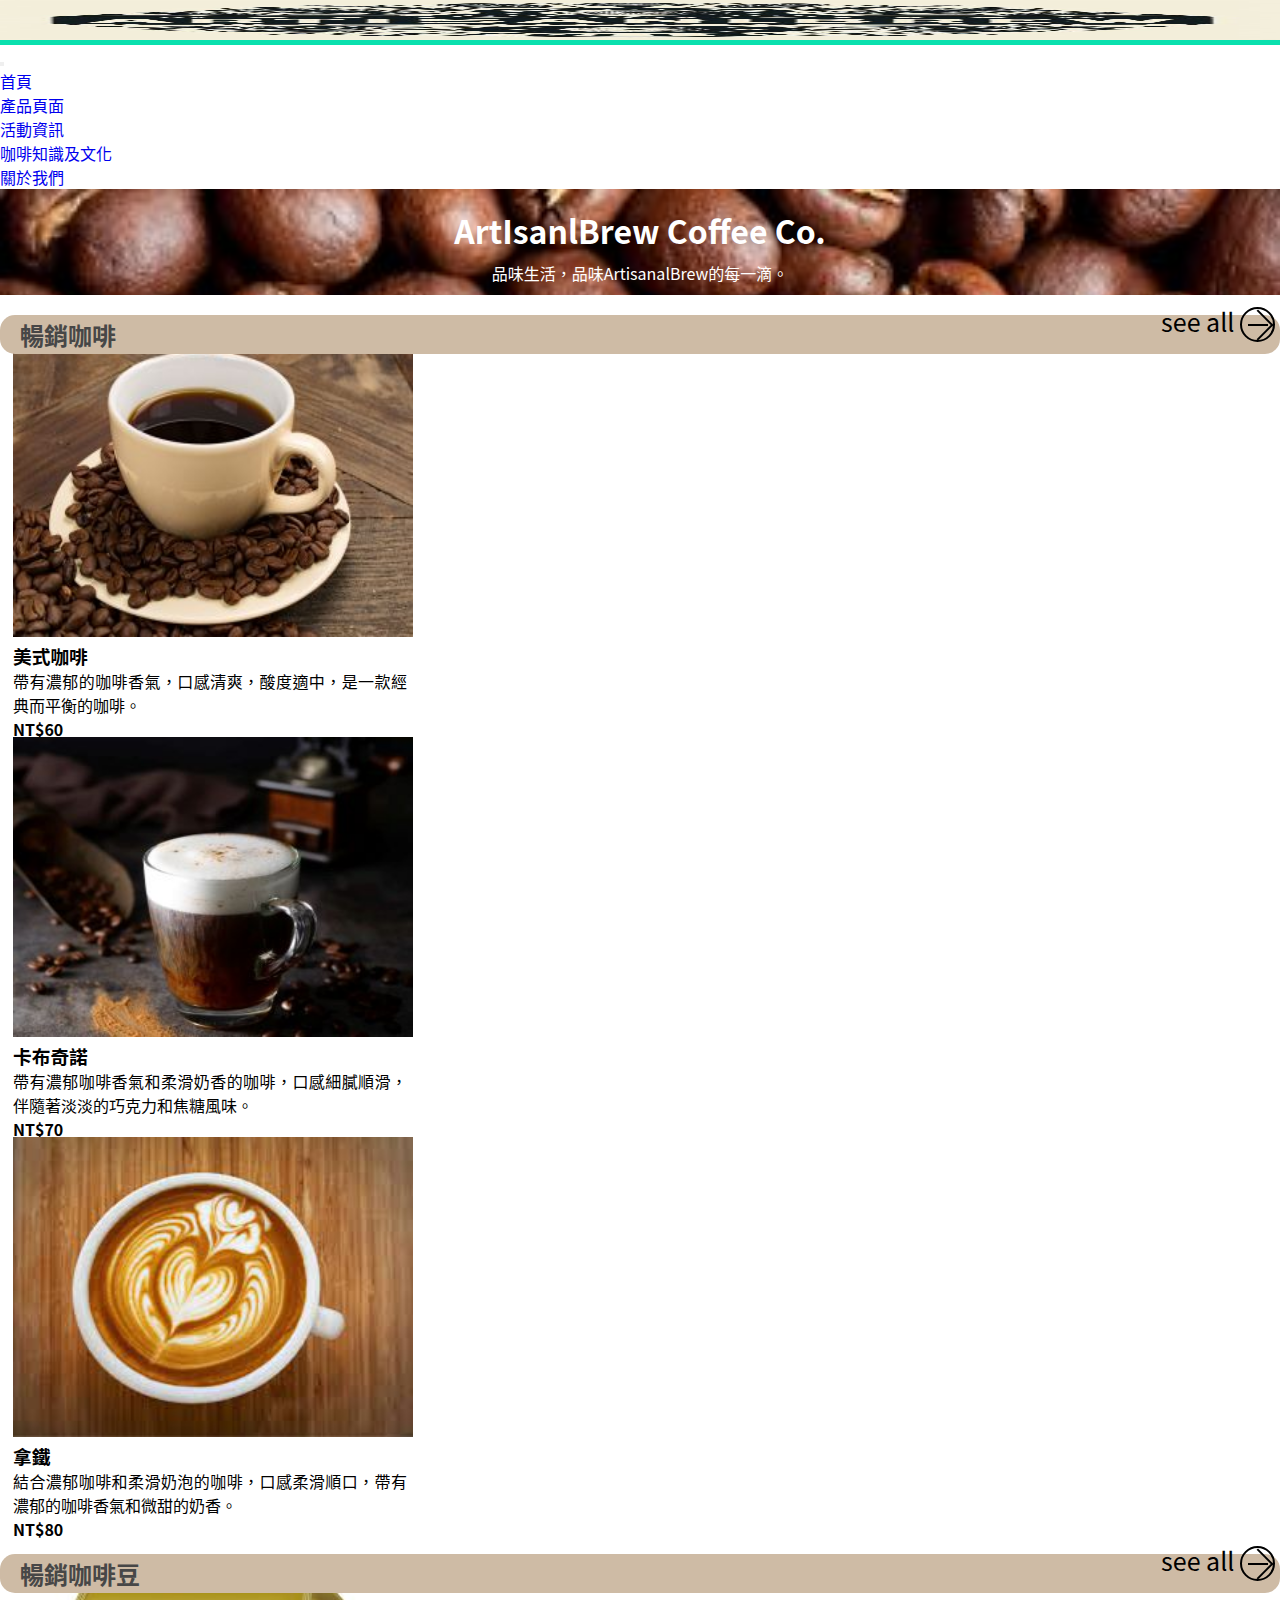
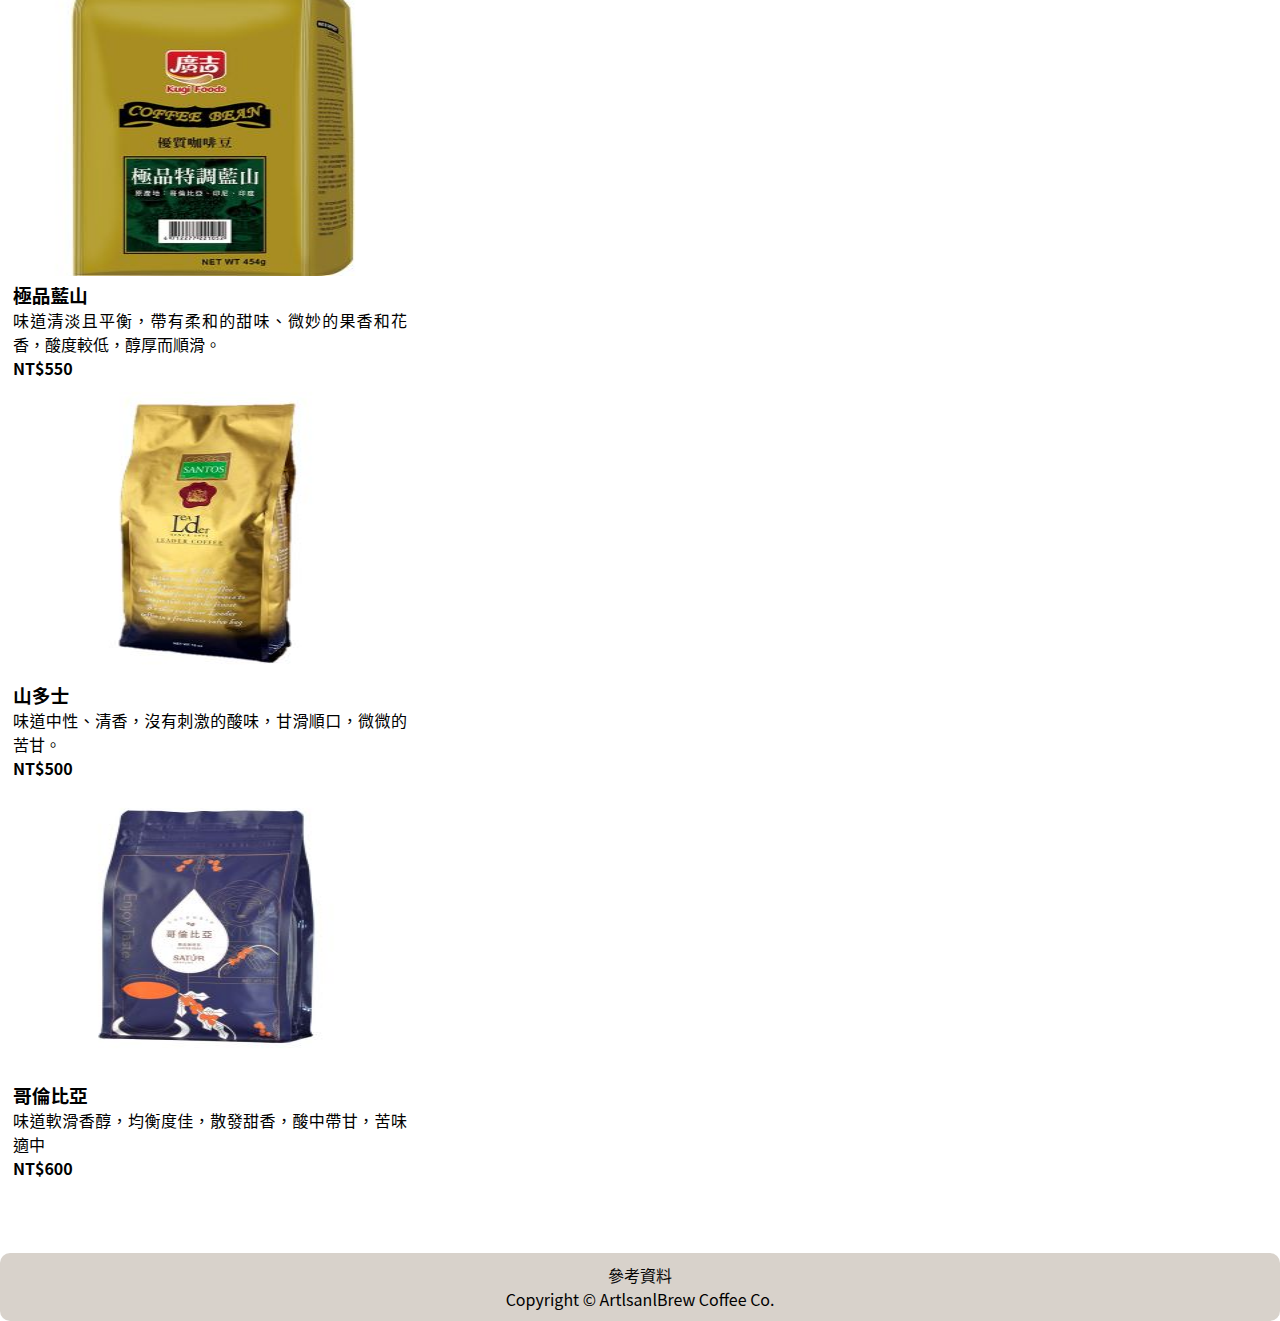
<file: index.html>
<!DOCTYPE html>
<html lang="zh-Hant-Tw">
<head>
    <meta charset="UTF-8">
    <meta http-equiv="X-UA-Compatible" content="IE=edge">
    <meta name="viewport" content="width=device-width, initial-scale=1.0">
    <title>ArtIsanlBrew Coffee Co.</title>
	<link rel="stylesheet" href="css/index.css">
	<link rel = "stylesheet" href = "https://cdnjs.cloudflare.com/ajax/libs/font-awesome/6.1.1/css/all.min.css">
	<link href="https://cdn.jsdelivr.net/npm/bootstrap@5.1.1/dist/css/bootstrap.min.css" rel="stylesheet" integrity="sha384-F3w7mX95PdgyTmZZMECAngseQB83DfGTowi0iMjiWaeVhAn4FJkqJByhZMI3AhiU" crossorigin="anonymous">
</head>
<body>
    <main>
        <nav class="navbar navbar-expand-lg navbar-light bg-warning sticky-md-top">
            <div class="container-fluid">
              <a class="navbar-brand" href="#"><img src="img/LOGO.jpg" alt="" width="100%" height="40"></a>
              <button class="navbar-toggler" type="button" data-bs-toggle="collapse" data-bs-target="#navbarNav" aria-controls="navbarNav" aria-expanded="false" aria-label="Toggle navigation">
                <span class="navbar-toggler-icon"></span>
              </button>
              <div class="collapse navbar-collapse" id="navbarNav">
                <ul class="navbar-nav">
                  <li class="nav-item">
                    <a class="nav-link active " aria-current="page" href="index.html">首頁</a>
                  </li>
                  <li class="nav-item">
                    <a class="nav-link active" href="html/product.html">產品頁面</a>
                  </li>
                  <li class="nav-item">
                    <a class="nav-link active" href="html/activity.html">活動資訊</a>
                  </li>
				  <li class="nav-item">
                    <a class="nav-link active" href="html/knowledge.html">咖啡知識及文化</a>
                  </li>
                  <li class="nav-item">
                    <a class="nav-link active" href="html/about_us.html">關於我們</a>
                  </li>
                </ul>
              </div>
            </div>
        </nav>
        
        <div class="jumbotron jumbotron-fluid jum">
              <h1 class="display-4">ArtIsanlBrew Coffee Co.</h1>
              <p class="lead">品味生活，品味ArtisanalBrew的每一滴。</p>
        </div>
        
        
        <div class="coffee">
            <div class="row">
                <div class="title">
                    <h2>暢銷咖啡</h2>
                    <a href="html/product.html" class="circle-link">
                        see all
                        <div class="circle-arrow"></div>
                    </a>
                </div>
                <div class="col-12 col-md-4">
                    <div class="card">
                        <img src="img/coffee/Americano.jpg" class="card-img-top" alt="美式咖啡">
                        <div class="card-body">
                            <h3>美式咖啡</h3>
                            <p class="card-text">帶有濃郁的咖啡香氣，口感清爽，酸度適中，是一款經典而平衡的咖啡。</p>
                            <h4>NT$60</h4>
                        </div>
                    </div>
                </div>
                <div class="col-12 col-md-4">
                    <div class="card">
                        <img src="img/coffee/Cappuccino.jpg" class="card-img-top" alt="卡布奇諾">
                        <div class="card-body">
                            <h3>卡布奇諾</h3>
                            <p class="card-text">帶有濃郁咖啡香氣和柔滑奶香的咖啡，口感細膩順滑，伴隨著淡淡的巧克力和焦糖風味。</p>
                            <h4>NT$70</h4>
                        </div>
                    </div>
                </div>
                <div class="col-12 col-md-4">
                    <div class="card">
                        <img src="img/coffee/Latte.jpg" class="card-img-top" alt="拿鐵" >
                        <div class="card-body">
                            <h3>拿鐵</h3>
                            <p class="card-text">結合濃郁咖啡和柔滑奶泡的咖啡，口感柔滑順口，帶有濃郁的咖啡香氣和微甜的奶香。</p>
                            <h4>NT$80</h4>
                        </div>
                    </div>
                </div>
            </div>
         </div>   
        <div class="bean">
            <div class="row">
                <div class="title">
                    <h2>暢銷咖啡豆</h2>
                    <a href="html/product.html" class="circle-link">
                        see all
                        <div class="circle-arrow"></div>
                    </a>
                </div>
                
                <div class="col-12 col-md-4">
                    <div class="card">
                        <img src="img/bean/blue.jpg" class="card-img-top" alt="極品藍山">
                        <div class="card-body">
                            <h3>極品藍山</h3>
                            <p class="card-text">味道清淡且平衡，帶有柔和的甜味、微妙的果香和花香，酸度較低，醇厚而順滑。</p>
                            <h4>NT$550</h4>
                        </div>
                    </div>
                </div>
                <div class="col-12 col-md-4">
                    <div class="card">
                        <img src="img/bean/santos.jpg" class="card-img-top" alt="山多士">
                        <div class="card-body">
                            <h3>山多士</h3>
                            <p class="card-text">味道中性、清香，沒有刺激的酸味，甘滑順口，微微的苦甘。</p>
                            <h4>NT$500</h4>
                        </div>
                    </div>
                </div>
                <div class="col-12 col-md-4">
                    <div class="card">
                        <img src="img/bean/Colombia.jpg" class="card-img-top" alt="哥倫比亞">
                        <div class="card-body">
                            <h3>哥倫比亞</h3>
                            <p class="card-text">味道軟滑香醇，均衡度佳，散發甜香，酸中帶甘，苦味適中</p>
                            <h4>NT$600</h4>
                            </div>
                        </div>
                    </div>
                </div>
            </div>
        </div>
        <footer>
            <a href="html/sourse.html">參考資料</a>
            <p>Copyright © ArtlsanlBrew Coffee Co.</p>
        </footer>
    </main>
<script src="https://cdn.jsdelivr.net/npm/bootstrap@5.3.3/dist/js/bootstrap.bundle.min.js" integrity="sha384-YvpcrYf0tY3lHB60NNkmXc5s9fDVZLESaAA55NDzOxhy9GkcIdslK1eN7N6jIeHz" crossorigin="anonymous"></script>
</body>
</html>
</file>
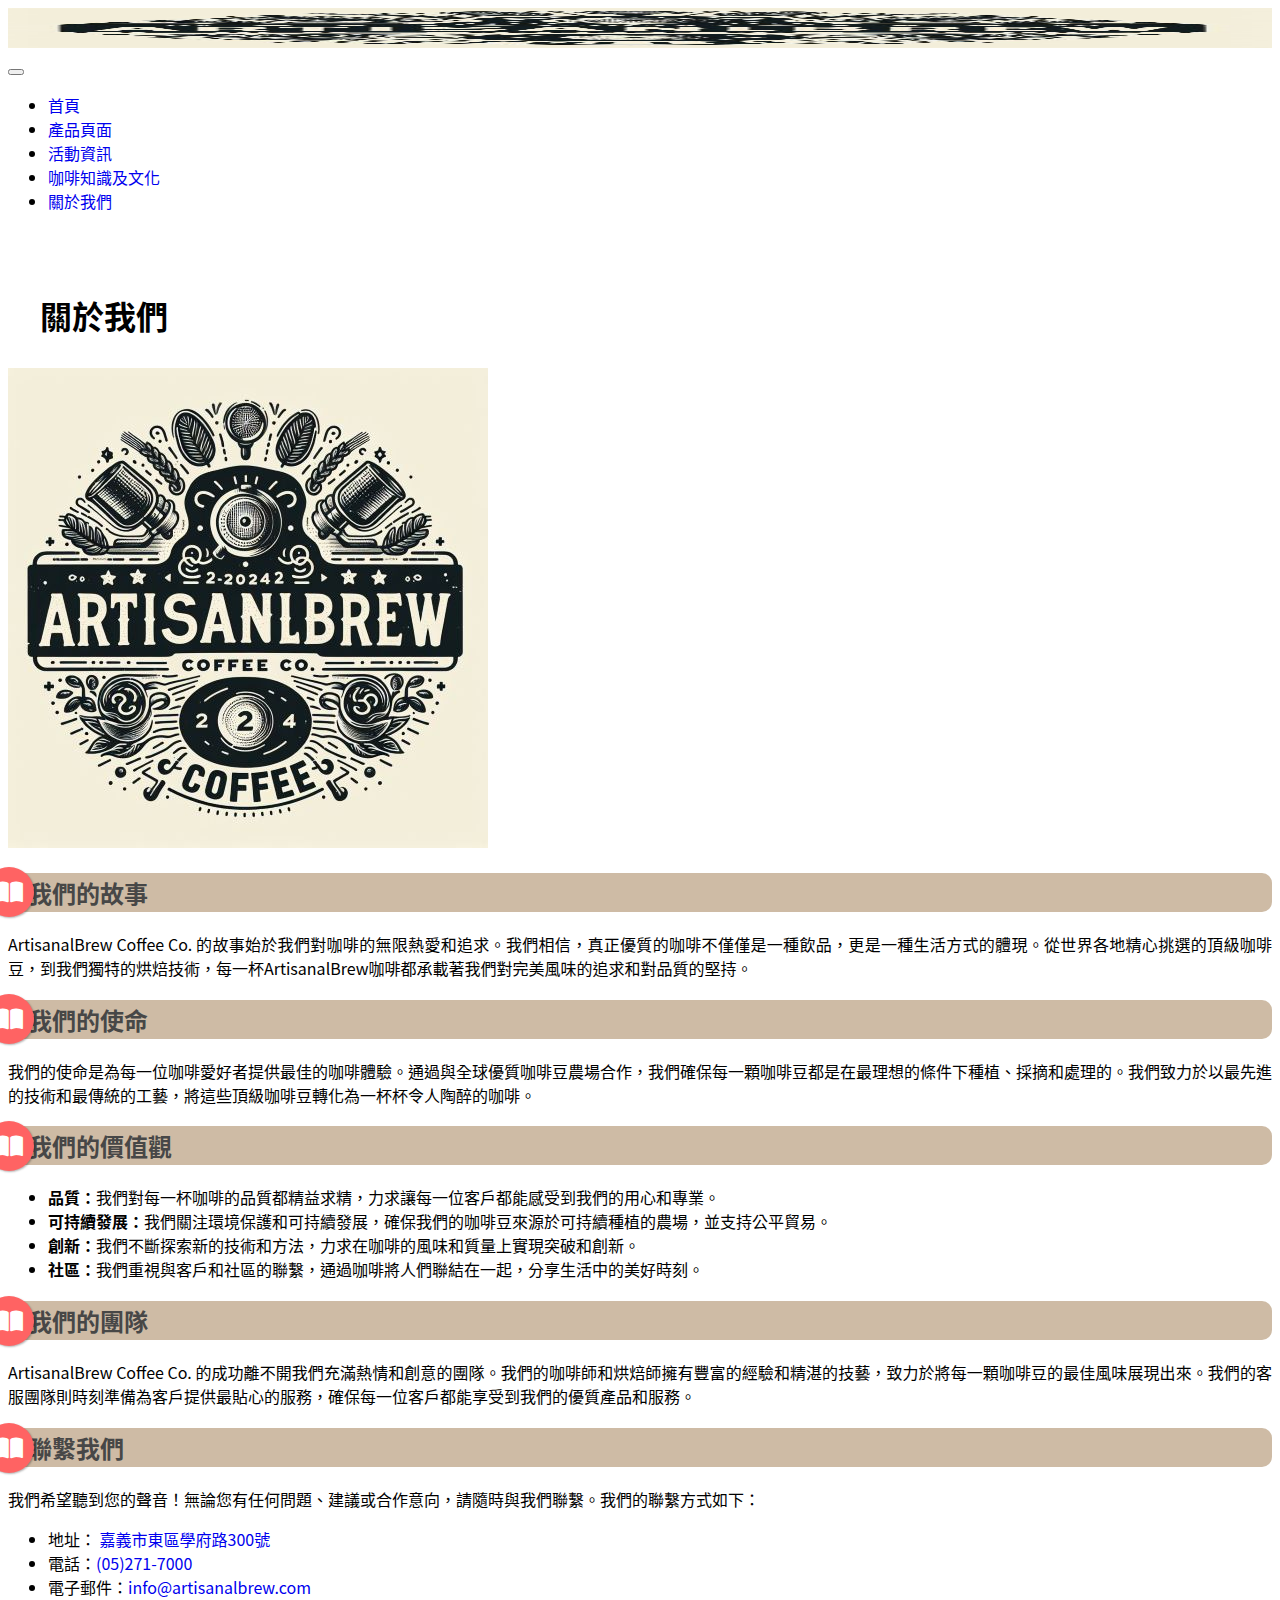
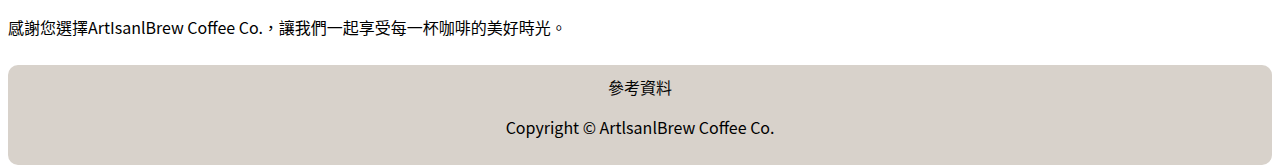
<file: html/about_us.html>
<!DOCTYPE html>
<html lang="zh-Hant-Tw">
<head>
    <meta charset="UTF-8">
    <meta http-equiv="X-UA-Compatible" content="IE=edge">
    <meta name="viewport" content="width=device-width, initial-scale=1.0">
    <title>ArtIsanlBrew Coffee Co.</title>
	<link rel="stylesheet" href="../css/about_us.css">
	<link rel = "stylesheet" href = "https://cdnjs.cloudflare.com/ajax/libs/font-awesome/6.1.1/css/all.min.css">
	<link href="https://cdn.jsdelivr.net/npm/bootstrap@5.1.1/dist/css/bootstrap.min.css" rel="stylesheet" integrity="sha384-F3w7mX95PdgyTmZZMECAngseQB83DfGTowi0iMjiWaeVhAn4FJkqJByhZMI3AhiU" crossorigin="anonymous">
</head>
<body>
    <main>
        <nav class="navbar navbar-expand-lg navbar-light bg-warning sticky-md-top">
            <div class="container-fluid">
              <a class="navbar-brand" href="#"><img src="../img/LOGO.jpg" alt="" width="100%" height="40"></a>
              <button class="navbar-toggler" type="button" data-bs-toggle="collapse" data-bs-target="#navbarNav" aria-controls="navbarNav" aria-expanded="false" aria-label="Toggle navigation">
                <span class="navbar-toggler-icon"></span>
              </button>
              <div class="collapse navbar-collapse" id="navbarNav">
                <ul class="navbar-nav">
                  <li class="nav-item">
                    <a class="nav-link active " aria-current="page" href="../index.html">首頁</a>
                  </li>
                  <li class="nav-item">
                    <a class="nav-link active" href="product.html">產品頁面</a>
                  </li>
                  <li class="nav-item">
                    <a class="nav-link active" href="activity.html">活動資訊</a>
                  </li>
				  <li class="nav-item">
                    <a class="nav-link active" href="knowledge.html">咖啡知識及文化</a>
                  </li>
                  <li class="nav-item">
                    <a class="nav-link active" href="about_us.html">關於我們</a>
                  </li>
                </ul>
              </div>
            </div>
        </nav>

        <div class="container mt-5">
            <div class="row">
                <div class="col-lg-12">
                    <h1 class="mb-4">關於我們</h1>

                    <div class="text-center mb-4">
                        <img src="../img/LOGO.jpg" class="img-fluid" alt="ArtisanalBrew Coffee">
                    </div>

                    <div class="card mb-4">
                        <div class="card-body">
                            <h2 class="card-title">我們的故事</h2>
                            <p class="card-text">ArtisanalBrew Coffee Co. 的故事始於我們對咖啡的無限熱愛和追求。我們相信，真正優質的咖啡不僅僅是一種飲品，更是一種生活方式的體現。從世界各地精心挑選的頂級咖啡豆，到我們獨特的烘焙技術，每一杯ArtisanalBrew咖啡都承載著我們對完美風味的追求和對品質的堅持。</p>
                        </div>
                    </div>
                    
                    <div class="card mb-4">
                        <div class="card-body">
                            <h2 class="card-title">我們的使命</h2>
                            <p class="card-text">我們的使命是為每一位咖啡愛好者提供最佳的咖啡體驗。通過與全球優質咖啡豆農場合作，我們確保每一顆咖啡豆都是在最理想的條件下種植、採摘和處理的。我們致力於以最先進的技術和最傳統的工藝，將這些頂級咖啡豆轉化為一杯杯令人陶醉的咖啡。</p>
                        </div>
                    </div>
                    
                    <div class="card mb-4">
                        <div class="card-body">
                            <h2 class="card-title">我們的價值觀</h2>
                            <ul>
                                <li><strong>品質：</strong>我們對每一杯咖啡的品質都精益求精，力求讓每一位客戶都能感受到我們的用心和專業。</li>
                                <li><strong>可持續發展：</strong>我們關注環境保護和可持續發展，確保我們的咖啡豆來源於可持續種植的農場，並支持公平貿易。</li>
                                <li><strong>創新：</strong>我們不斷探索新的技術和方法，力求在咖啡的風味和質量上實現突破和創新。</li>
                                <li><strong>社區：</strong>我們重視與客戶和社區的聯繫，通過咖啡將人們聯結在一起，分享生活中的美好時刻。</li>
                            </ul>
                        </div>
                    </div>
                    
                    <div class="card mb-4">
                        <div class="card-body">
                            <h2 class="card-title">我們的團隊</h2>
                            <p class="card-text">ArtisanalBrew Coffee Co. 的成功離不開我們充滿熱情和創意的團隊。我們的咖啡師和烘焙師擁有豐富的經驗和精湛的技藝，致力於將每一顆咖啡豆的最佳風味展現出來。我們的客服團隊則時刻準備為客戶提供最貼心的服務，確保每一位客戶都能享受到我們的優質產品和服務。</p>
                        </div>
                    </div>
                    
                    <div class="card mb-4">
                        <div class="card-body">
                            <h2 class="card-title">聯繫我們</h2>
                            <p class="card-text">我們希望聽到您的聲音！無論您有任何問題、建議或合作意向，請隨時與我們聯繫。我們的聯繫方式如下：</p>
                            <ul>
                                <li>地址： <a href="https://maps.app.goo.gl/xGUkKNRB6jNZ14998" target="_blank">嘉義市東區學府路300號</a></li>
                                <li>電話：<a href="tel:+886-5-2717000">(05)271-7000</a></li>
                                <li>電子郵件：<a href="mailto:info@artisanalbrew.com">info@artisanalbrew.com</a></li>
                            </ul>
                            <p>感謝您選擇ArtIsanlBrew Coffee Co.，讓我們一起享受每一杯咖啡的美好時光。</p>
                        </div>
                    </div>
                </div>
            </div>
        </div>

        <footer >
            <a href="sourse.html">參考資料</a>
            <p>Copyright © ArtlsanlBrew Coffee Co.</p>
        </footer>
    </main>
<script src="https://cdn.jsdelivr.net/npm/bootstrap@5.3.3/dist/js/bootstrap.bundle.min.js" integrity="sha384-YvpcrYf0tY3lHB60NNkmXc5s9fDVZLESaAA55NDzOxhy9GkcIdslK1eN7N6jIeHz" crossorigin="anonymous"></script>
</body>
</html>
</file>
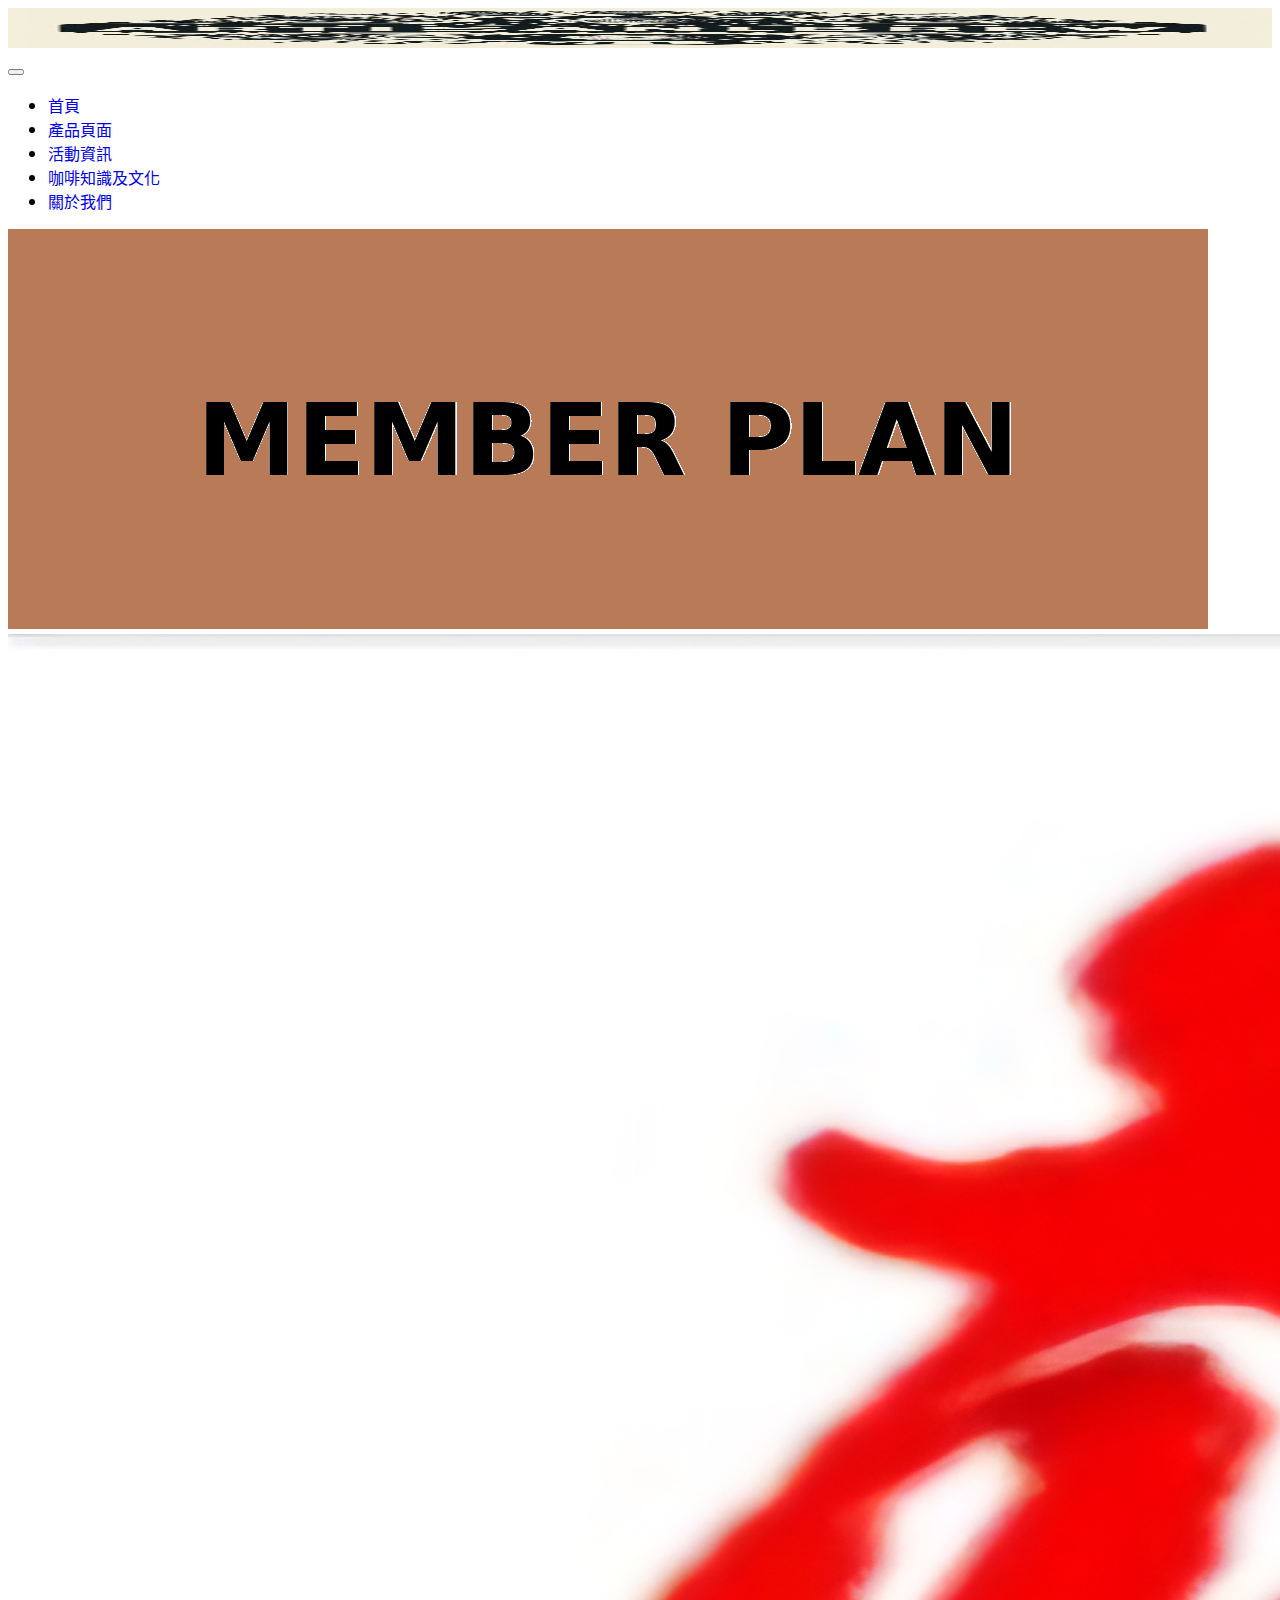
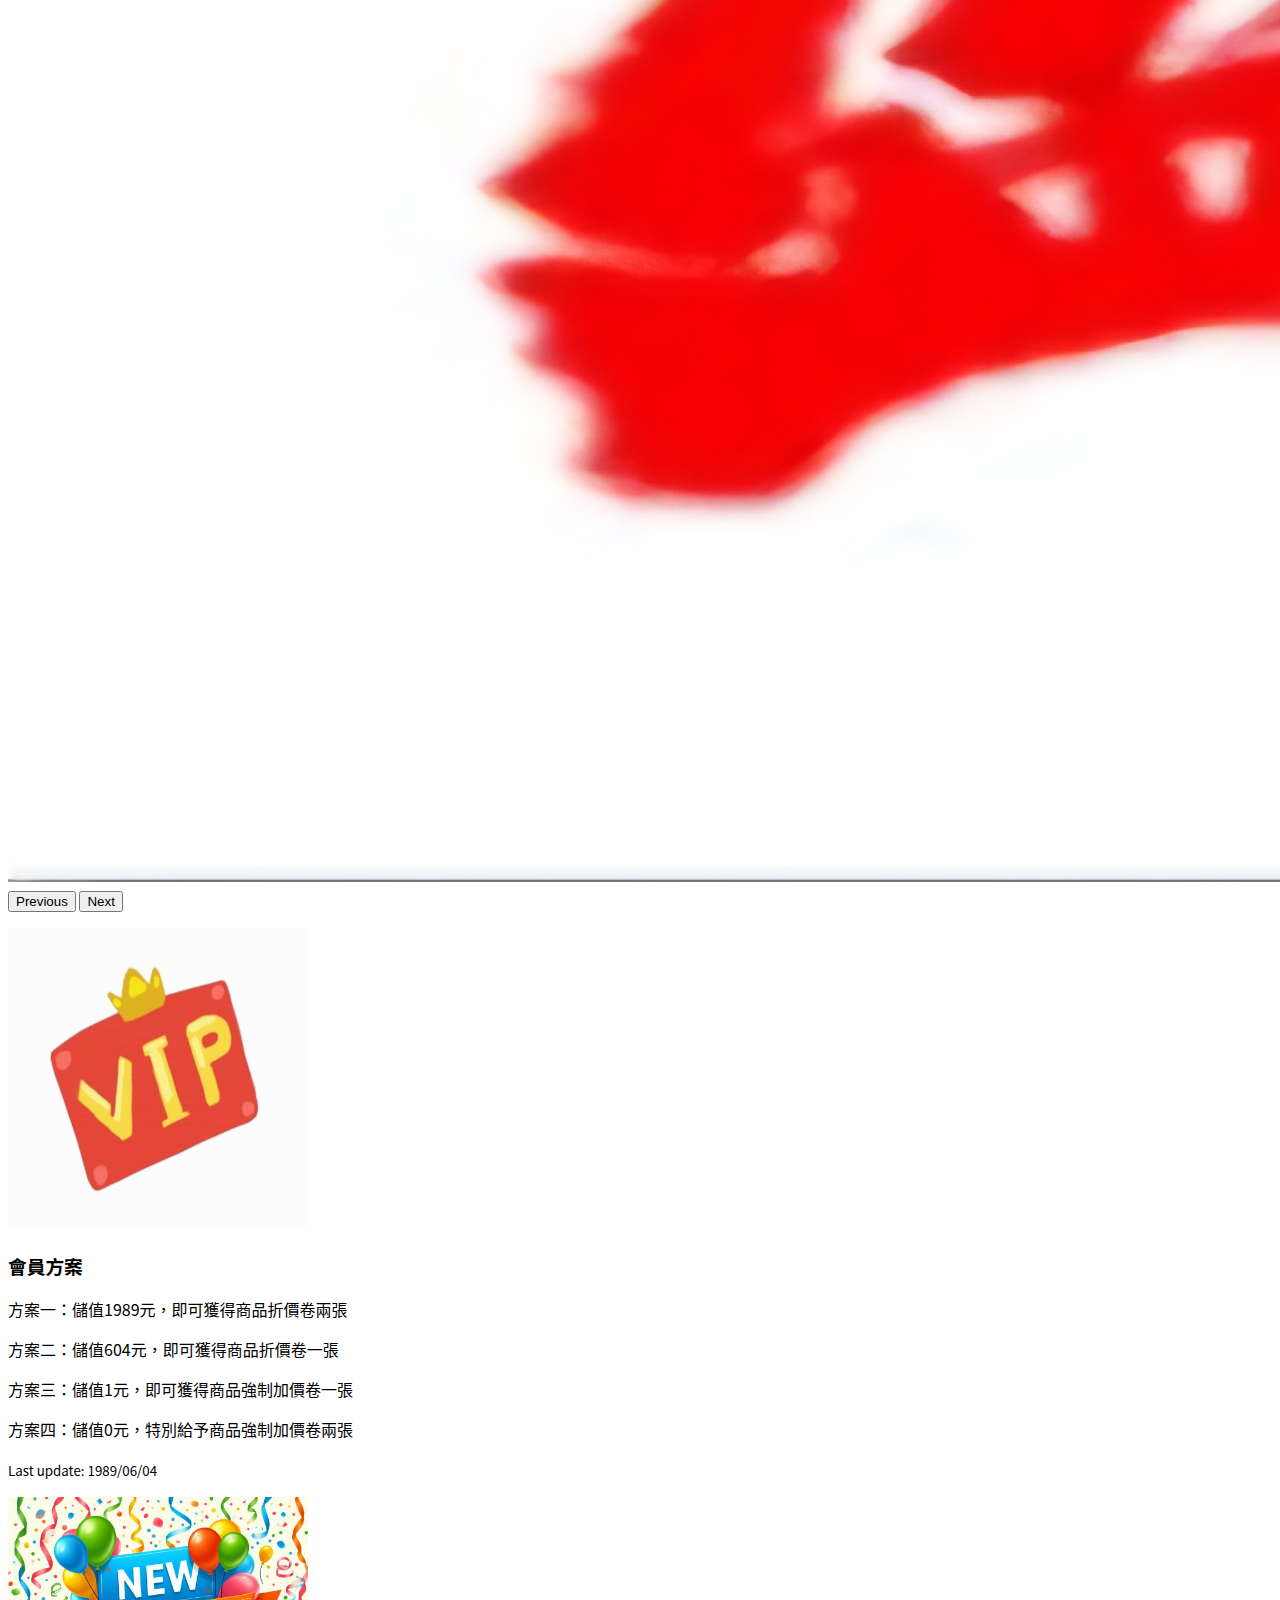
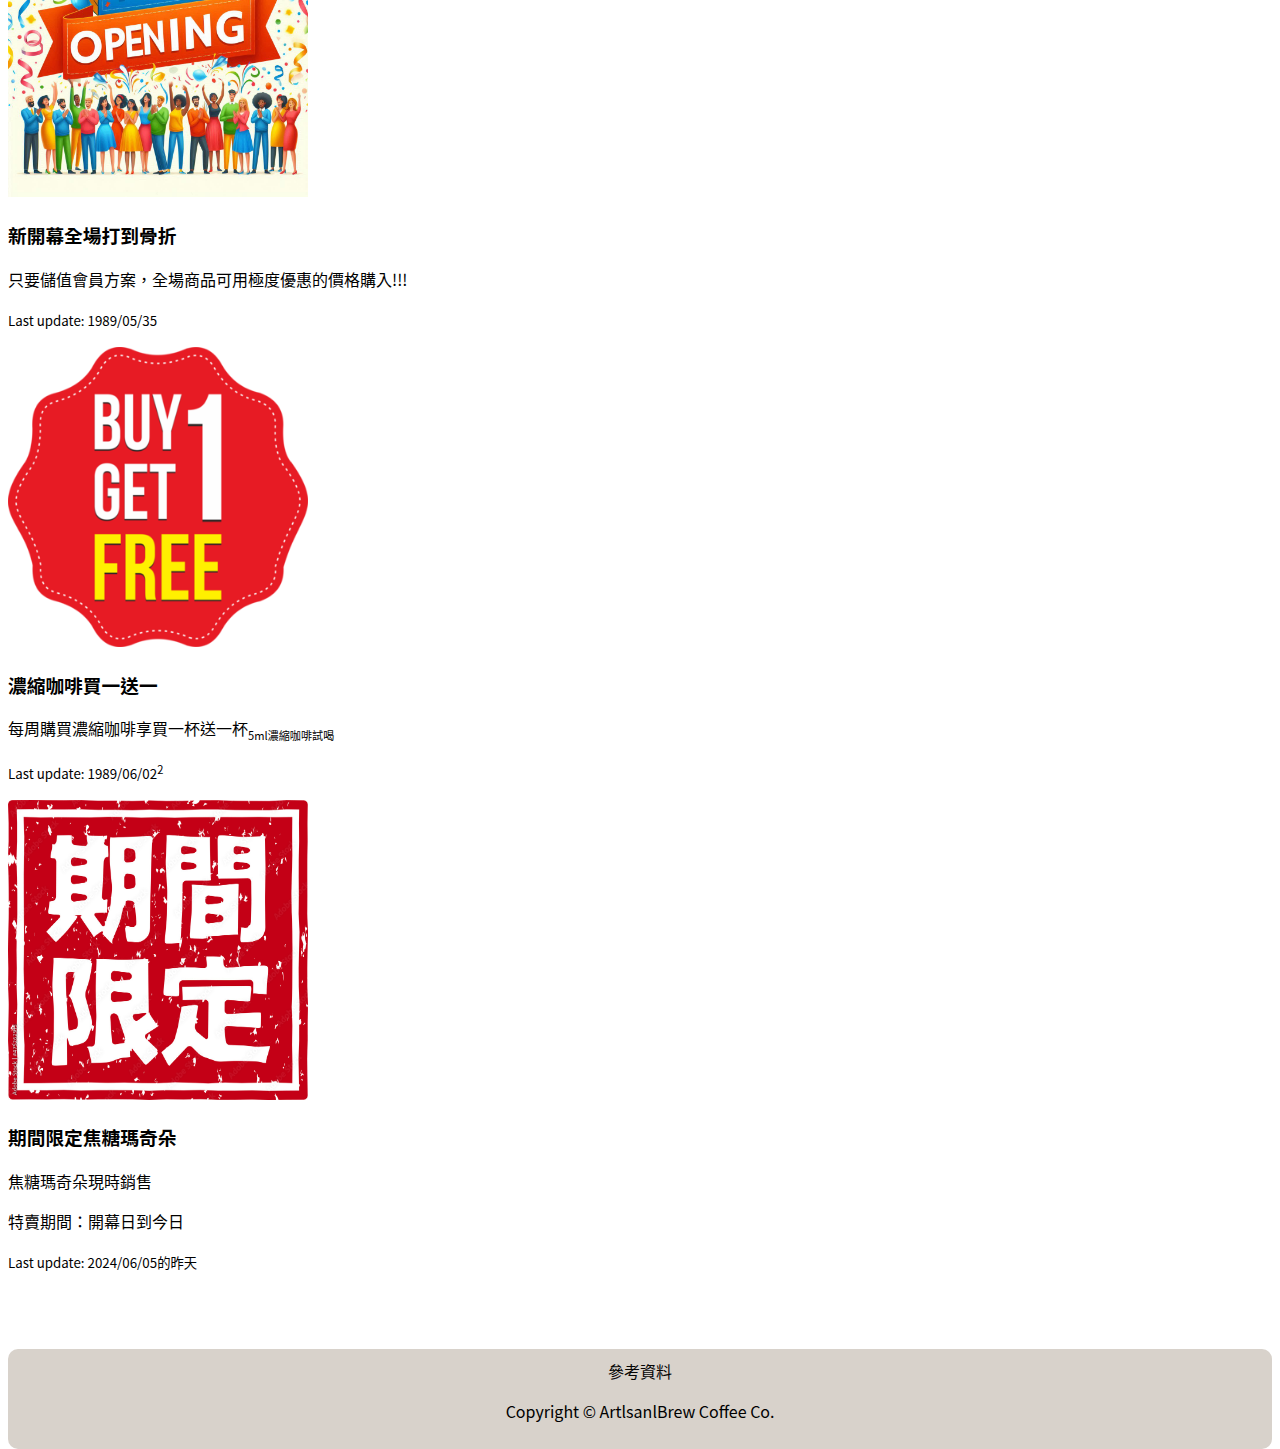
<file: html/activity.html>
<!DOCTYPE html>
<html lang="zh-Hant-Tw">
<head>
    <meta charset="UTF-8">
    <meta http-equiv="X-UA-Compatible" content="IE=edge">
    <meta name="viewport" content="width=device-width, initial-scale=1.0">
    <title>ArtIsanlBrew Coffee Co.</title>
	<link rel="stylesheet" href="../css/activity.css">
	<link rel = "stylesheet" href = "https://cdnjs.cloudflare.com/ajax/libs/font-awesome/6.1.1/css/all.min.css">
	<link href="https://cdn.jsdelivr.net/npm/bootstrap@5.1.1/dist/css/bootstrap.min.css" rel="stylesheet" integrity="sha384-F3w7mX95PdgyTmZZMECAngseQB83DfGTowi0iMjiWaeVhAn4FJkqJByhZMI3AhiU" crossorigin="anonymous">
</head>
<body>
    <main>
        <nav class="navbar navbar-expand-lg navbar-light bg-warning sticky-md-top">
          <div class="container-fluid">
            <a class="navbar-brand" href="#"><img src="../img/LOGO.jpg" alt="" width="100%" height="40"></a>
            <button class="navbar-toggler" type="button" data-bs-toggle="collapse" data-bs-target="#navbarNav" aria-controls="navbarNav" aria-expanded="false" aria-label="Toggle navigation">
              <span class="navbar-toggler-icon"></span>
            </button>
            <div class="collapse navbar-collapse" id="navbarNav">
              <ul class="navbar-nav">
                <li class="nav-item">
                  <a class="nav-link active " aria-current="page" href="../index.html">首頁</a>
                </li>
                <li class="nav-item">
                  <a class="nav-link active" href="product.html">產品頁面</a>
                </li>
                <li class="nav-item">
                  <a class="nav-link active" href="activity.html">活動資訊</a>
                </li>
                <li class="nav-item">
                  <a class="nav-link active" href="knowledge.html">咖啡知識及文化</a>
                </li>
                <li class="nav-item">
                  <a class="nav-link active" href="about_us.html">關於我們</a>
                </li>
              </ul>
            </div>
          </div>
        </nav>

		<div id="carouselExampleControls" class="carousel slide" data-bs-ride="carousel">
			<div class="carousel-inner">
			  <div class="carousel-item active">
				<a href="#member" ><img src="../img/activity/carousel_member.png" class="d-block w-100" alt="..."></a>
			  </div>
			  <div class="carousel-item">
				<a href="#open" ><img src="../img/activity/carousel_open.jpg" class="d-block w-100" alt="..."></a>
			  </div>
			  <!--<div class="carousel-item">
				<a href="" ><img src="..." class="d-block w-100" alt="..."></a>
			  </div>-->
			</div>
			
			<button class="carousel-control-prev" type="button" data-bs-target="#carouselExampleControls" data-bs-slide="prev">
			  <span class="carousel-control-prev-icon" aria-hidden="true"></span>
			  <span class="visually-hidden">Previous</span>
			</button>
			<button class="carousel-control-next" type="button" data-bs-target="#carouselExampleControls" data-bs-slide="next">
			  <span class="carousel-control-next-icon" aria-hidden="true"></span>
			  <span class="visually-hidden">Next</span>
			</button>
			
		</div>
		<p id="member"></p>
		<div class="card">
			<div class="card mb-3 " style="max-height: 540px;" >
				<div class="row g-0">
				<div class="col-md-4">
					<img src="../img/activity/vip.jpg" class="img-fluid rounded-start" alt="...">
				</div>
				<div class="col-md-8" >
					<div class="card-body" >
					<h3 class="card-title">會員方案</h3>
					<p class="card-text">方案一：儲值1989元，即可獲得商品折價卷兩張</p>
					<p class="card-text">方案二：儲值604元，即可獲得商品折價卷一張</p>
					<p class="card-text">方案三：儲值1元，即可獲得商品強制加價卷一張</p>
					<p class="card-text">方案四：儲值0元，特別給予商品強制加價卷兩張</p>
					<p class="card-text" id="open"><small class="text-muted">Last update: 1989/06/04</small></p>
					</div>
				</div>
			</div>
			<div class="card mb-3 " style="max-height: 540px;" >
				<div class="row g-0">
				<div class="col-md-4">
					<img src="../img/activity/open.jpg" class="img-fluid rounded-start" alt="...">
				</div>
				<div class="col-md-8">
					<div class="card-body">
					<h3 class="card-title">新開幕全場打到骨折</h3>
					<p class="card-text">只要儲值會員方案，全場商品可用極度優惠的價格購入!!!</p>
					<p class="card-text"><small class="text-muted">Last update: 1989/05/35</small></p>
					</div>
				</div>
			</div>
			<div class="card mb-3" style="max-height: 540px;">
				<div class="row g-0">
				<div class="col-md-4">
					<img src="../img/activity/buy.png" class="img-fluid rounded-start" alt="...">
				</div>
				<div class="col-md-8">
					<div class="card-body">
					<h3 class="card-title">濃縮咖啡買一送一</h3>
					<p class="card-text">每周購買濃縮咖啡享買一杯送一杯<sub><small>5ml濃縮咖啡試喝</small></sub</p>
					<p class="card-text"><small class="text-muted">Last update: 1989/06/02<sup>2</sup></small></p>
					</div>
				</div>
			</div>
			<div class="card mb-3" style="max-height: 540px;">
				<div class="row g-0">
				<div class="col-md-4">
					<img src="../img/activity/time.jpg" class="img-fluid rounded-start" alt="...">
				</div>
				<div class="col-md-8">
					<div class="card-body">
					<h3 class="card-title">期間限定焦糖瑪奇朵</h3>
					<p class="card-text">焦糖瑪奇朵現時銷售</p>
					<p class="card-text">特賣期間：開幕日到今日</p>
					<p class="card-text"><small class="text-muted">Last update: 2024/06/05的昨天</small></p>
					</div>
				</div>
			</div>
		</div>
        <footer>
			<a href="sourse.html">參考資料</a>
            <p>Copyright © ArtlsanlBrew Coffee Co.</p>
        </footer>
    </main>
<script src="https://cdn.jsdelivr.net/npm/bootstrap@5.3.3/dist/js/bootstrap.bundle.min.js" integrity="sha384-YvpcrYf0tY3lHB60NNkmXc5s9fDVZLESaAA55NDzOxhy9GkcIdslK1eN7N6jIeHz" crossorigin="anonymous"></script>
</body>
</html>
</file>
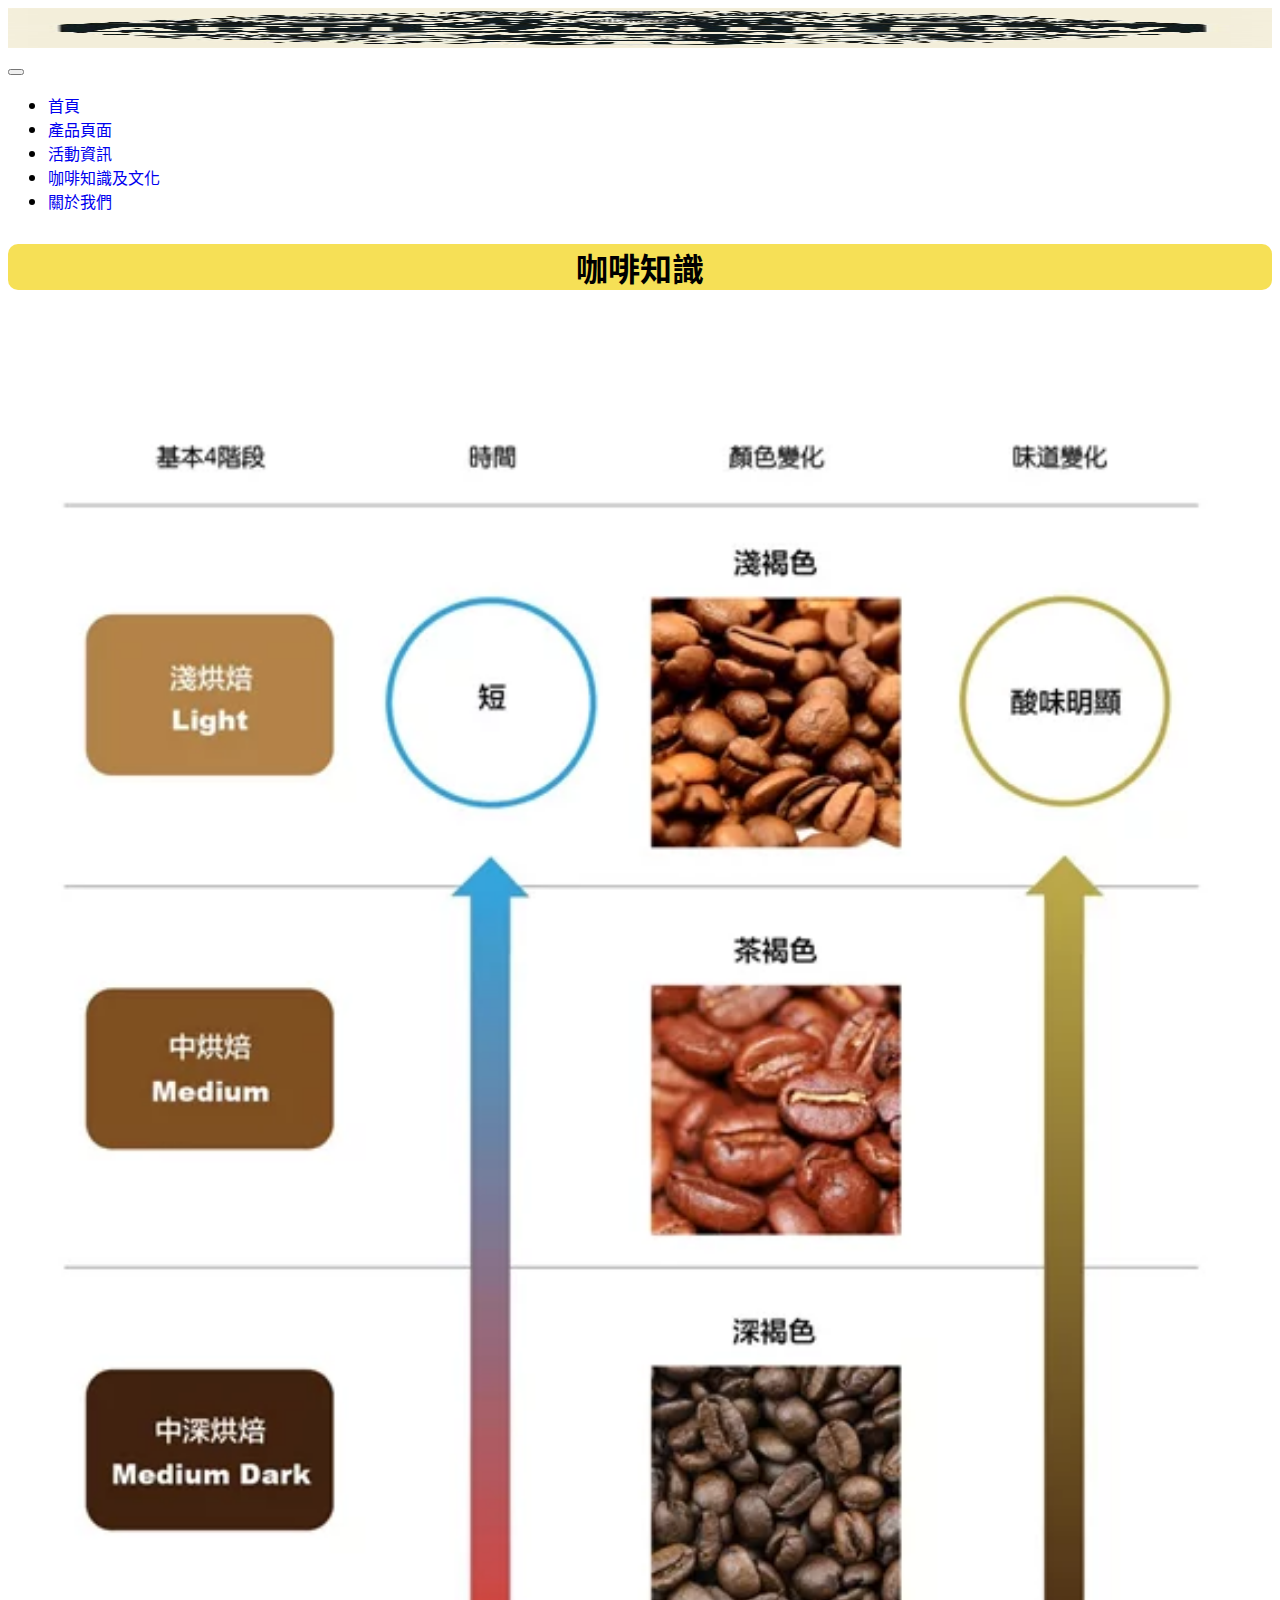
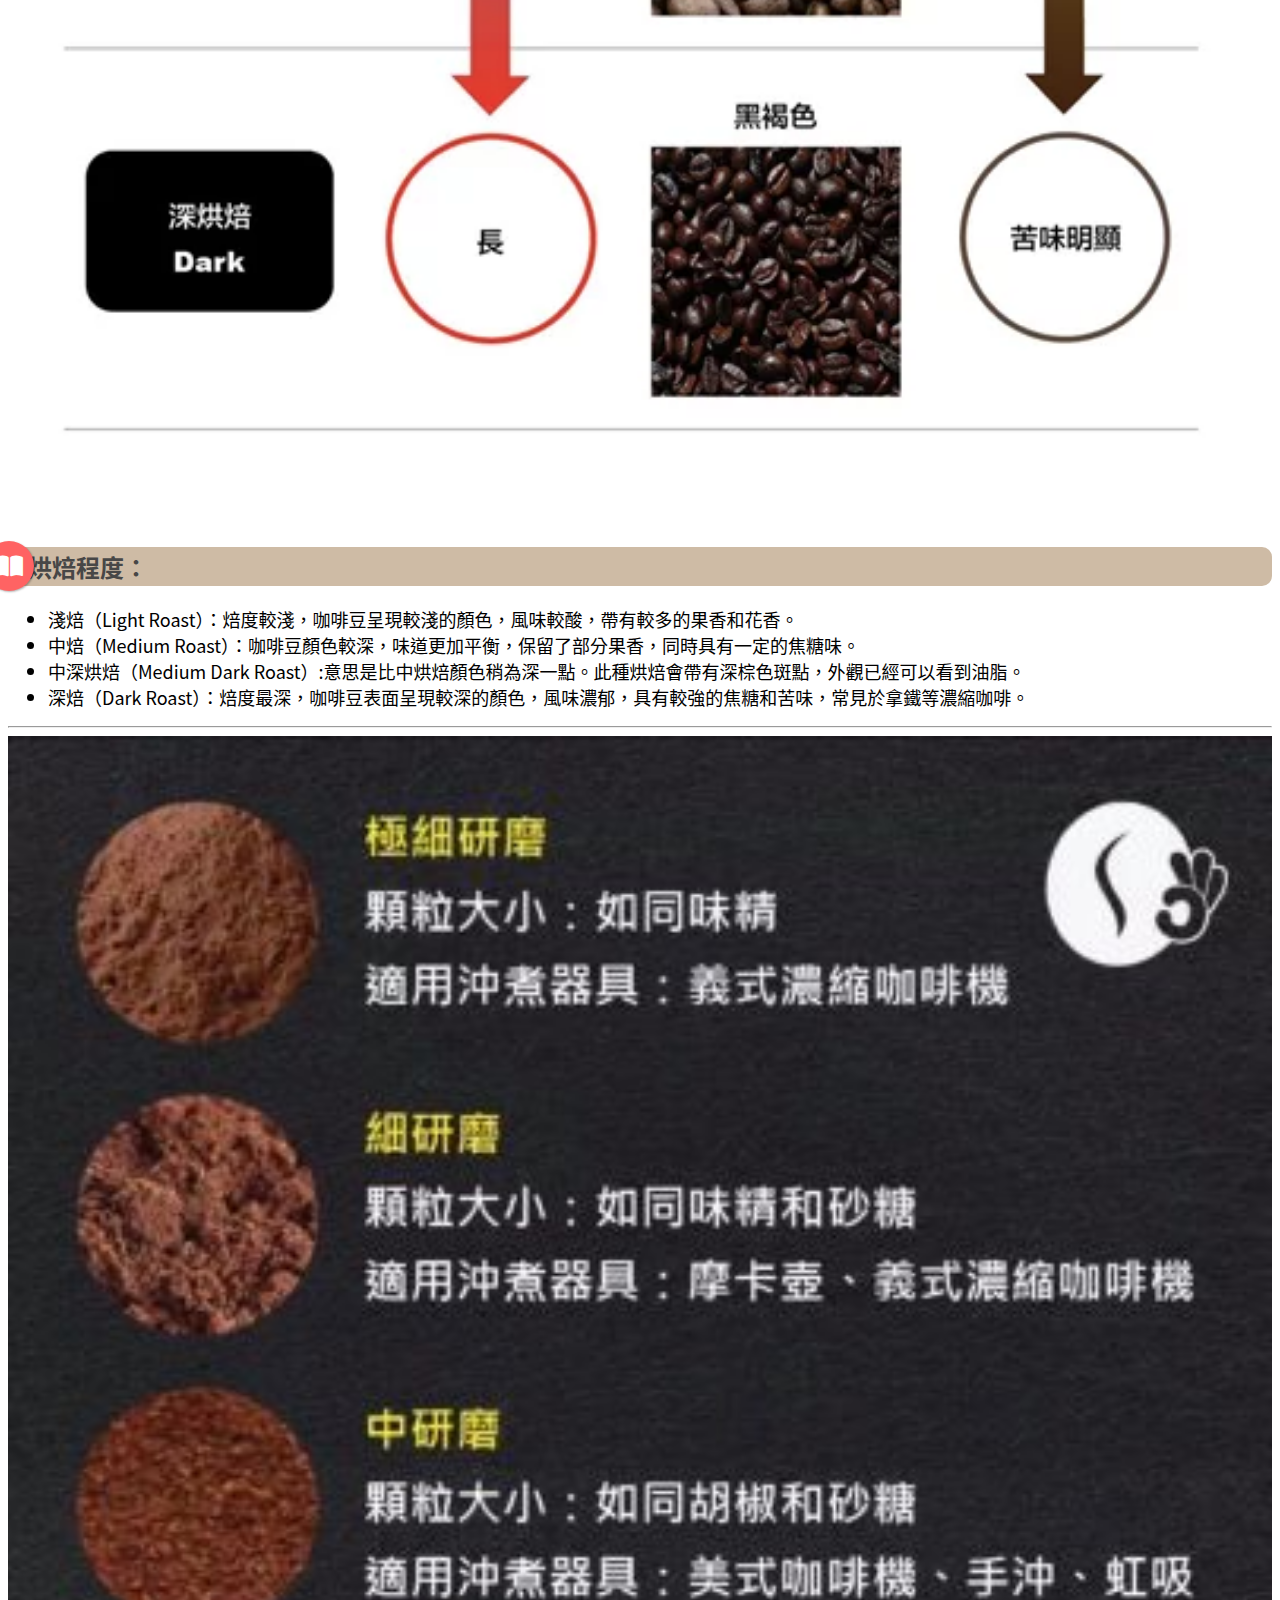
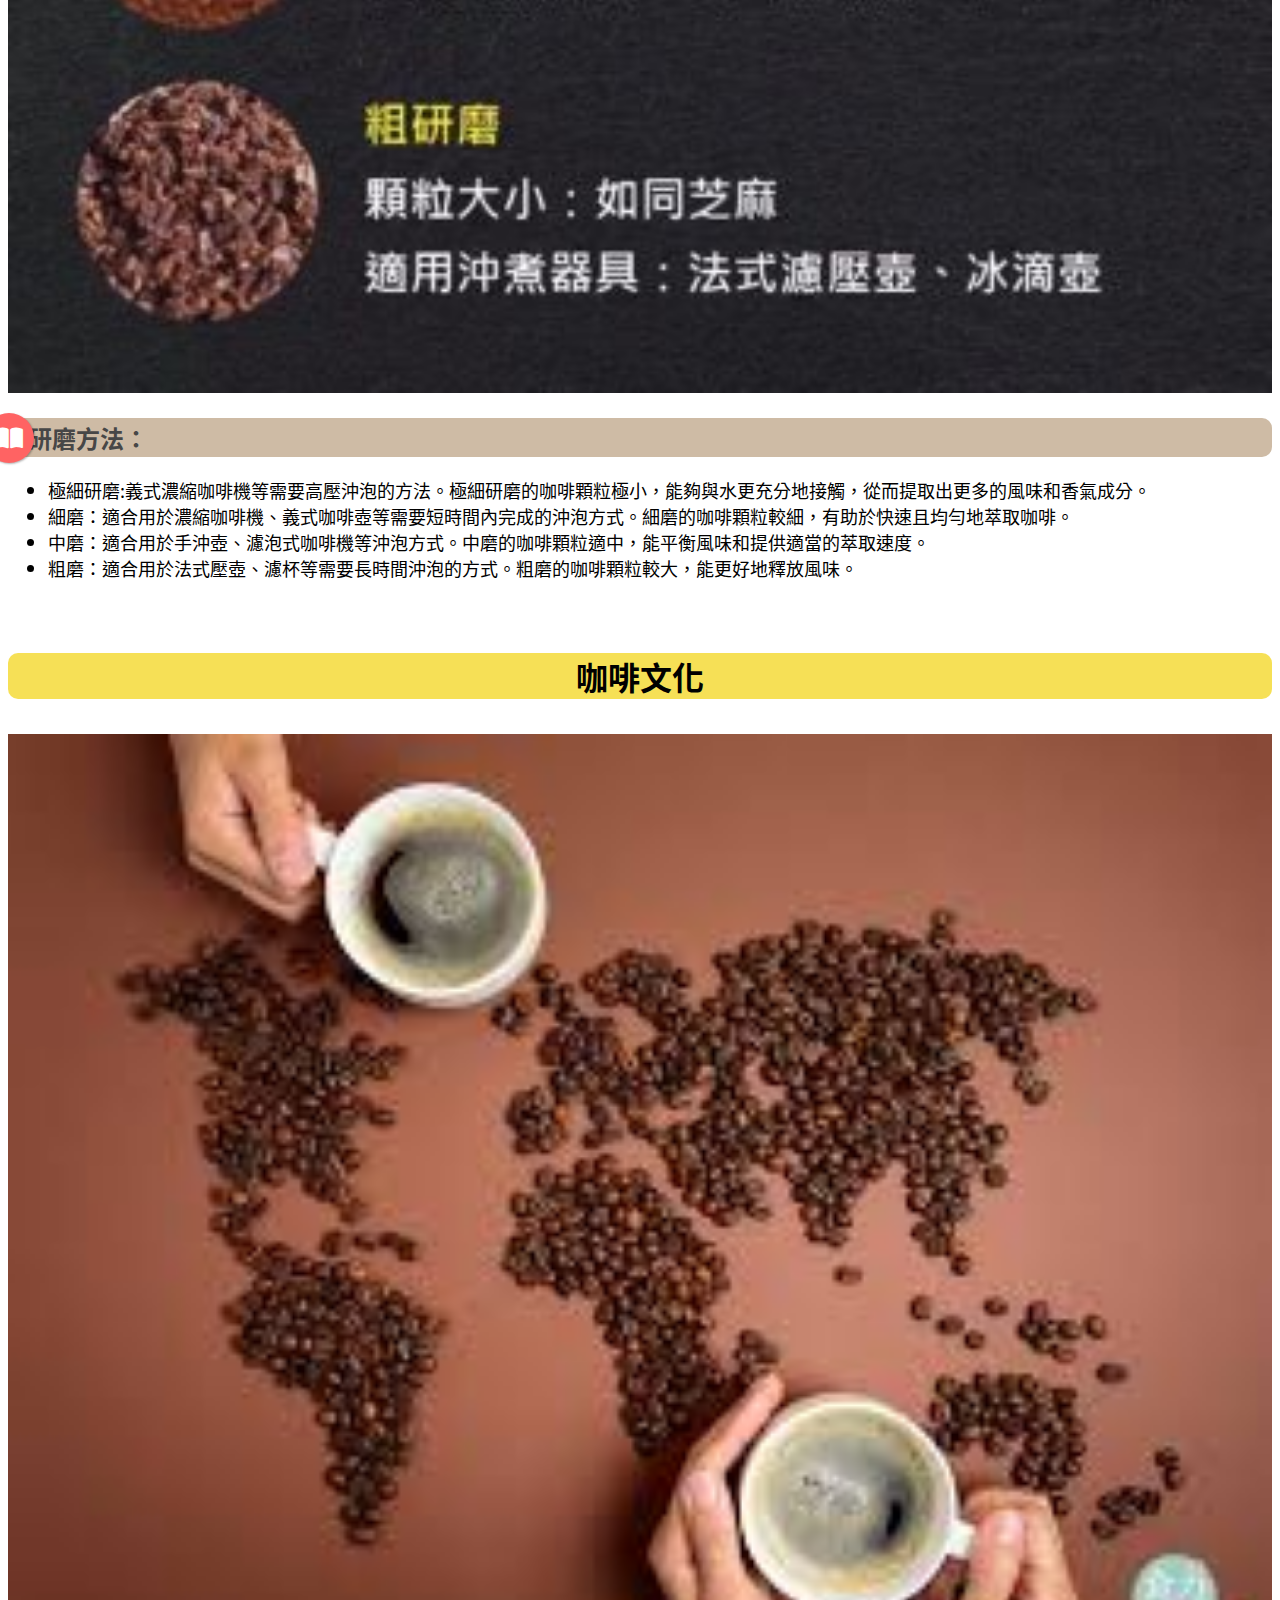
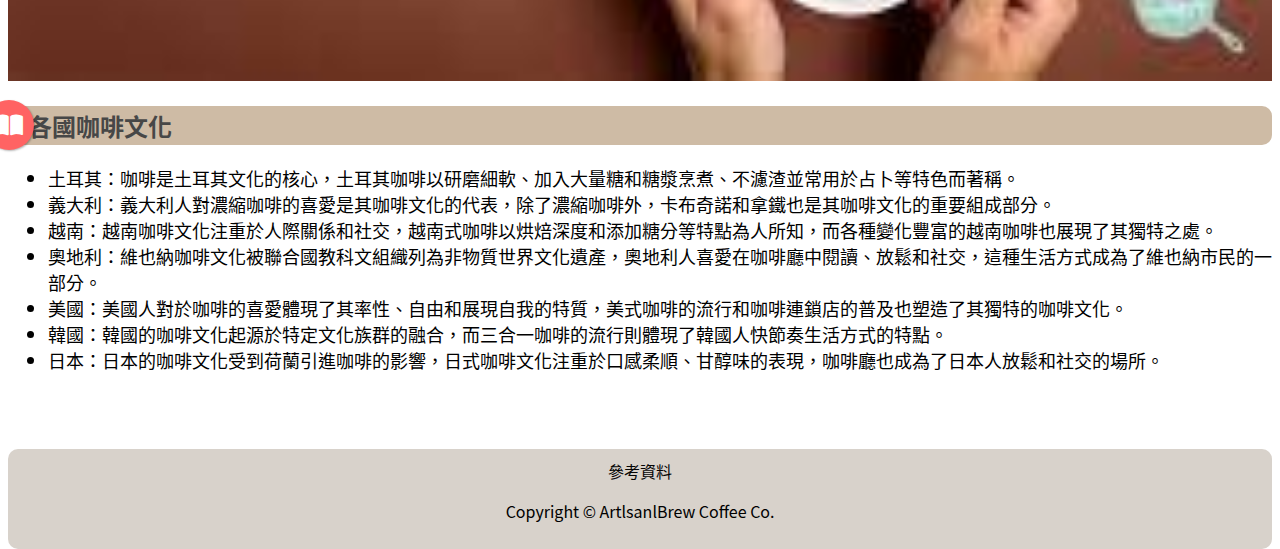
<file: html/knowledge.html>
<!DOCTYPE html>
<html lang="zh-Hant-Tw">
<head>
    <meta charset="UTF-8">
    <meta http-equiv="X-UA-Compatible" content="IE=edge">
    <meta name="viewport" content="width=device-width, initial-scale=1.0">
    <title>ArtIsanlBrew Coffee Co.</title>
	<link rel="stylesheet" href="../css/knowledge.css">
	<link rel = "stylesheet" href = "https://cdnjs.cloudflare.com/ajax/libs/font-awesome/6.1.1/css/all.min.css">
	<link href="https://cdn.jsdelivr.net/npm/bootstrap@5.1.1/dist/css/bootstrap.min.css" rel="stylesheet" integrity="sha384-F3w7mX95PdgyTmZZMECAngseQB83DfGTowi0iMjiWaeVhAn4FJkqJByhZMI3AhiU" crossorigin="anonymous">
</head>
<body>
    <main>
      <nav class="navbar navbar-expand-lg navbar-light bg-warning sticky-md-top">
        <div class="container-fluid">
          <a class="navbar-brand" href="#"><img src="../img/LOGO.jpg" alt="" width="100%" height="40"></a>
          <button class="navbar-toggler" type="button" data-bs-toggle="collapse" data-bs-target="#navbarNav" aria-controls="navbarNav" aria-expanded="false" aria-label="Toggle navigation">
            <span class="navbar-toggler-icon"></span>
          </button>
          <div class="collapse navbar-collapse" id="navbarNav">
            <ul class="navbar-nav">
              <li class="nav-item">
                <a class="nav-link active " aria-current="page" href="../index.html">首頁</a>
              </li>
              <li class="nav-item">
                <a class="nav-link active" href="product.html">產品頁面</a>
              </li>
              <li class="nav-item">
                <a class="nav-link active" href="activity.html">活動資訊</a>
              </li>
              <li class="nav-item">
                <a class="nav-link active" href="knowledge.html">咖啡知識及文化</a>
              </li>
              <li class="nav-item">
                <a class="nav-link active" href="about_us.html">關於我們</a>
              </li>
            </ul>
          </div>
        </div>
      </nav>
        <div class="knowledge">
          <h1>咖啡知識</h1>
          <div class="row">
            <div class="col-12 col-sm-6">
              <img src="../img/knowledge/degree.webp" alt="">
            </div>
            <div class="col-12 col-md-6">
              <div class="card mb-4 ">
                <div class="card-body">
                  <h2>烘焙程度：</h2>
                  <ul> 
                    <li>淺焙（Light Roast）：焙度較淺，咖啡豆呈現較淺的顏色，風味較酸，帶有較多的果香和花香。</li> 
                    <li> 中焙（Medium Roast）：咖啡豆顏色較深，味道更加平衡，保留了部分果香，同時具有一定的焦糖味。</li>
                    <li>中深烘焙（Medium Dark Roast）:意思是比中烘焙顏色稍為深一點。此種烘焙會帶有深棕色斑點，外觀已經可以看到油脂。</li>
                    <li>深焙（Dark Roast）：焙度最深，咖啡豆表面呈現較深的顏色，風味濃郁，具有較強的焦糖和苦味，常見於拿鐵等濃縮咖啡。</li>          
                  </ul>         
                </div>
              </div>
            </div>
          </div>
          <hr>
          <div class="row">
            <div class="col-12 col-sm-6">
              <img src="../img/knowledge/method.jpg" alt="">
            </div>
            <div class="col-12 col-md-6">
              <div class="card mb-4">
                <div class="card-body">
                  <h2>研磨方法：</h2>
                  <ul> 
                    <li>極細研磨:義式濃縮咖啡機等需要高壓沖泡的方法。極細研磨的咖啡顆粒極小，能夠與水更充分地接觸，從而提取出更多的風味和香氣成分。</li>
                    <li>細磨：適合用於濃縮咖啡機、義式咖啡壺等需要短時間內完成的沖泡方式。細磨的咖啡顆粒較細，有助於快速且均勻地萃取咖啡。</li>
                    <li>中磨：適合用於手沖壺、濾泡式咖啡機等沖泡方式。中磨的咖啡顆粒適中，能平衡風味和提供適當的萃取速度。</li>
                    <li>粗磨：適合用於法式壓壺、濾杯等需要長時間沖泡的方式。粗磨的咖啡顆粒較大，能更好地釋放風味。</li>          
                  </ul>         
                </div>
              </div>
            </div>
          </div>       
        </div>
        <br>
        <div class="culture">
          <h1>咖啡文化</h1>
          <br>
          <div class="row">
            <div class="col-12 col-sm-6">
              <img src="../img/culture.jpg" alt="">
            </div>
            <div class="col-12 col-md-6">
              <div class="card mb-4">
                <div class="card-body">
                  <h2>各國咖啡文化</h2>
                  <ul>
                      <li>土耳其：咖啡是土耳其文化的核心，土耳其咖啡以研磨細軟、加入大量糖和糖漿烹煮、不濾渣並常用於占卜等特色而著稱。</li>
                      <li>義大利：義大利人對濃縮咖啡的喜愛是其咖啡文化的代表，除了濃縮咖啡外，卡布奇諾和拿鐵也是其咖啡文化的重要組成部分。</li>
                      <li>越南：越南咖啡文化注重於人際關係和社交，越南式咖啡以烘焙深度和添加糖分等特點為人所知，而各種變化豐富的越南咖啡也展現了其獨特之處。</li>
                      <li>奧地利：維也納咖啡文化被聯合國教科文組織列為非物質世界文化遺產，奧地利人喜愛在咖啡廳中閱讀、放鬆和社交，這種生活方式成為了維也納市民的一部分。</li>
                      <li>美國：美國人對於咖啡的喜愛體現了其率性、自由和展現自我的特質，美式咖啡的流行和咖啡連鎖店的普及也塑造了其獨特的咖啡文化。</li>
                      <li>韓國：韓國的咖啡文化起源於特定文化族群的融合，而三合一咖啡的流行則體現了韓國人快節奏生活方式的特點。</li>
                      <li>日本：日本的咖啡文化受到荷蘭引進咖啡的影響，日式咖啡文化注重於口感柔順、甘醇味的表現，咖啡廳也成為了日本人放鬆和社交的場所。</li>
                  </ul>       
                </div>
              </div>
            </div>
          </div>   
        </div>
        <footer >
          <a href="sourse.html">參考資料</a>
            <p>Copyright © ArtlsanlBrew Coffee Co.</p>
        </footer>
    </main>
<script src="https://cdn.jsdelivr.net/npm/bootstrap@5.3.3/dist/js/bootstrap.bundle.min.js" integrity="sha384-YvpcrYf0tY3lHB60NNkmXc5s9fDVZLESaAA55NDzOxhy9GkcIdslK1eN7N6jIeHz" crossorigin="anonymous"></script>
</body>
</html>
</file>
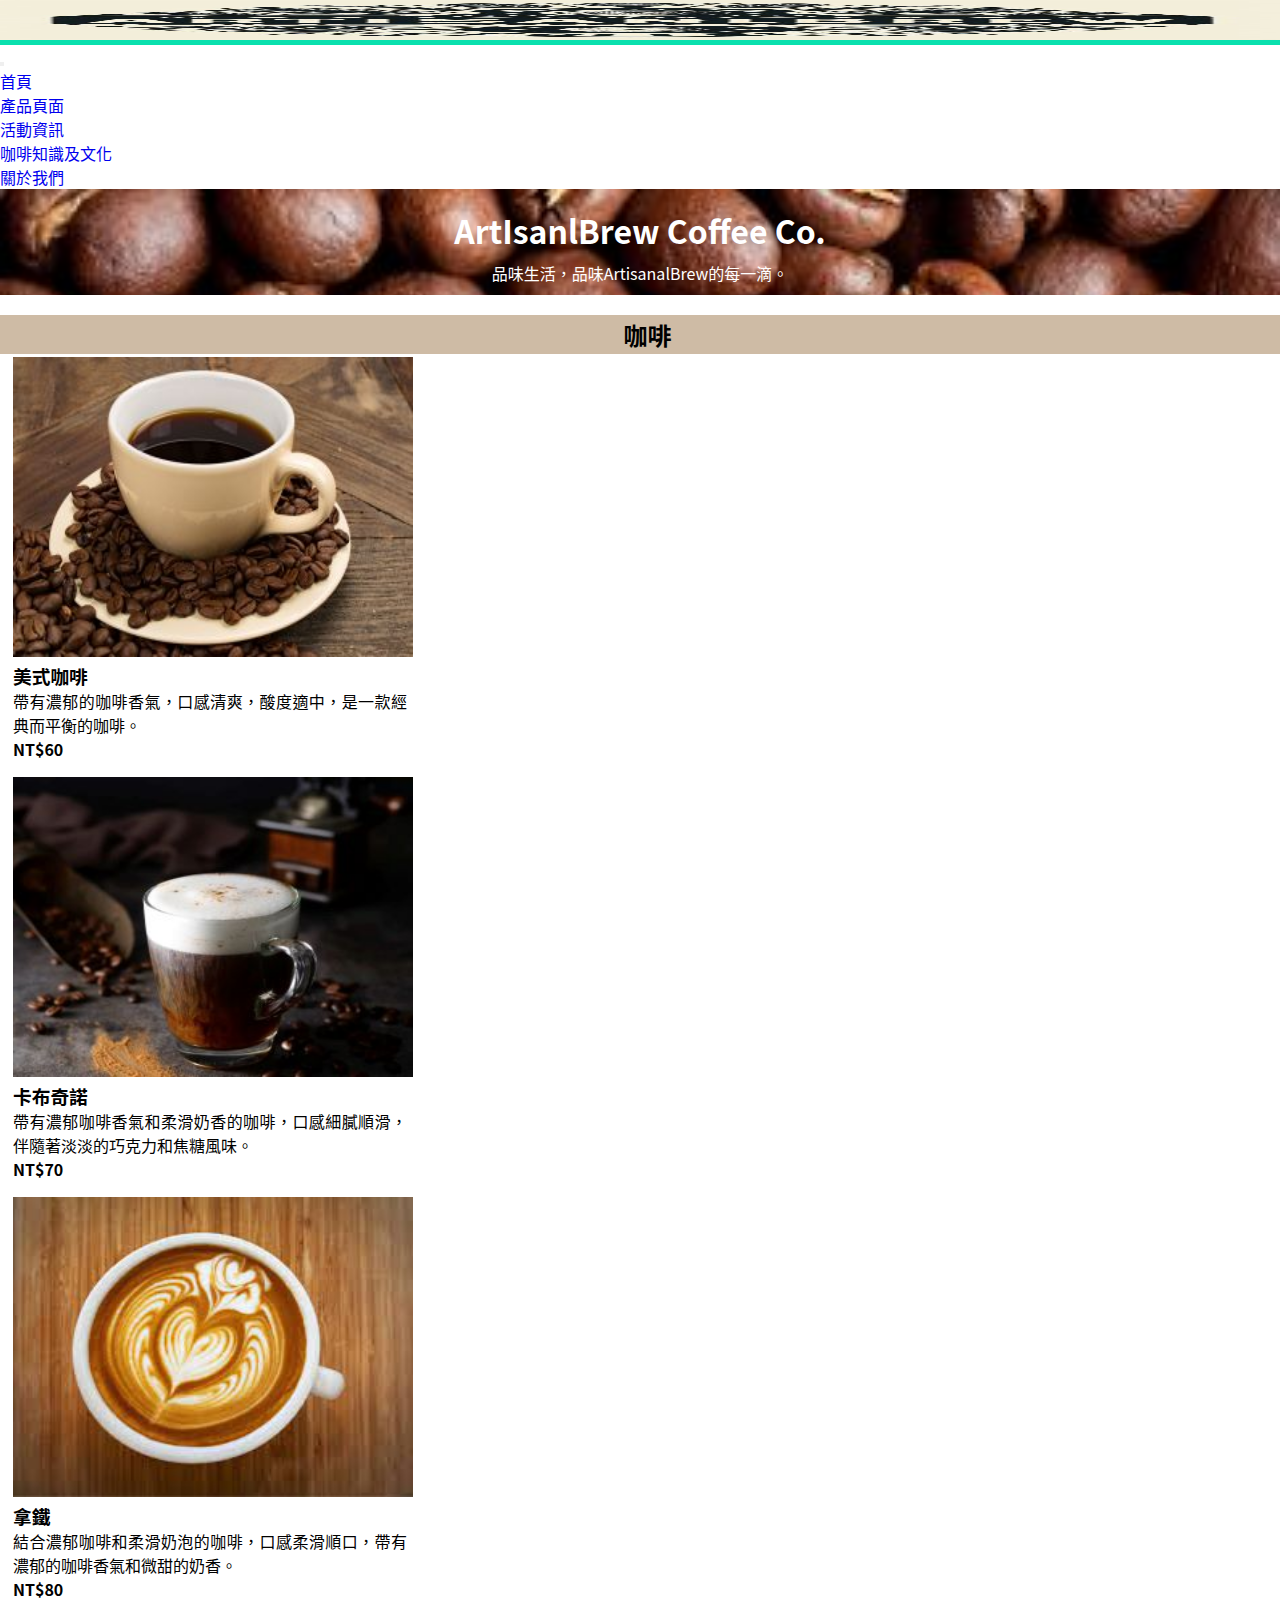
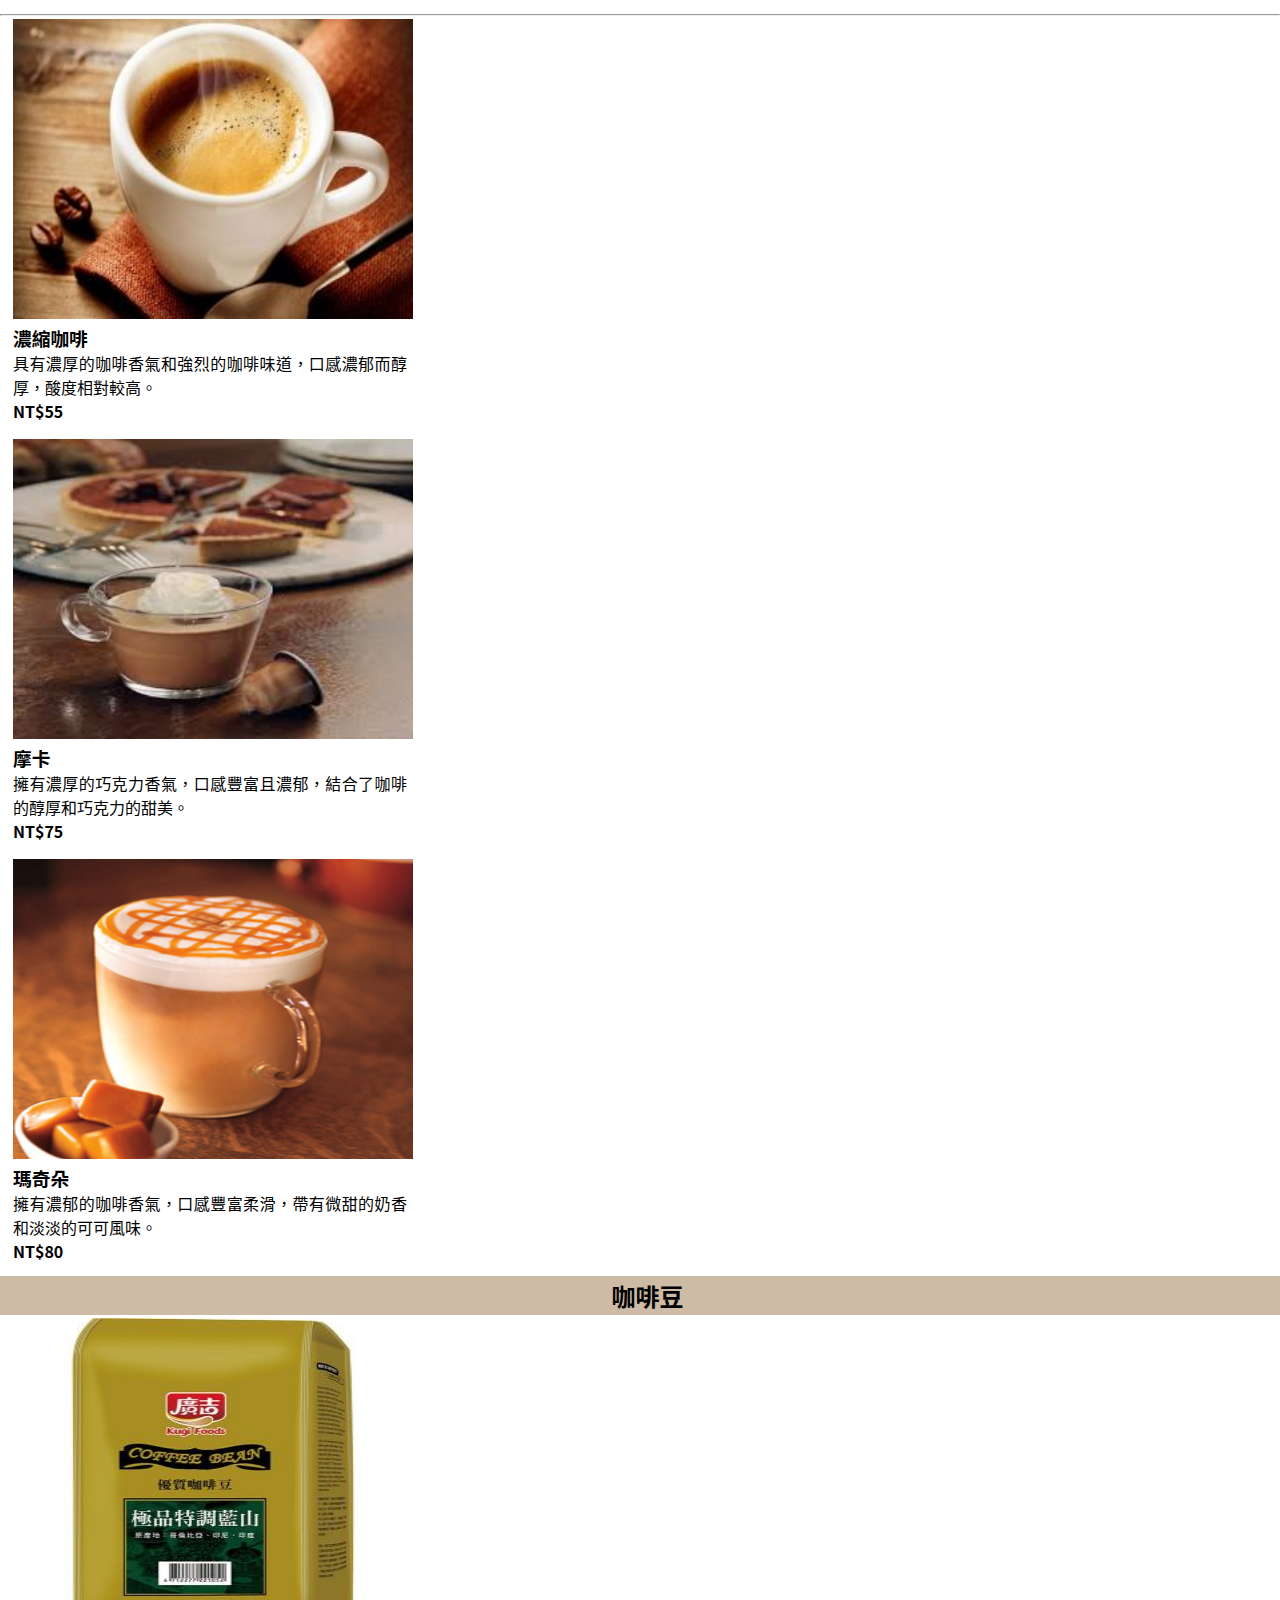
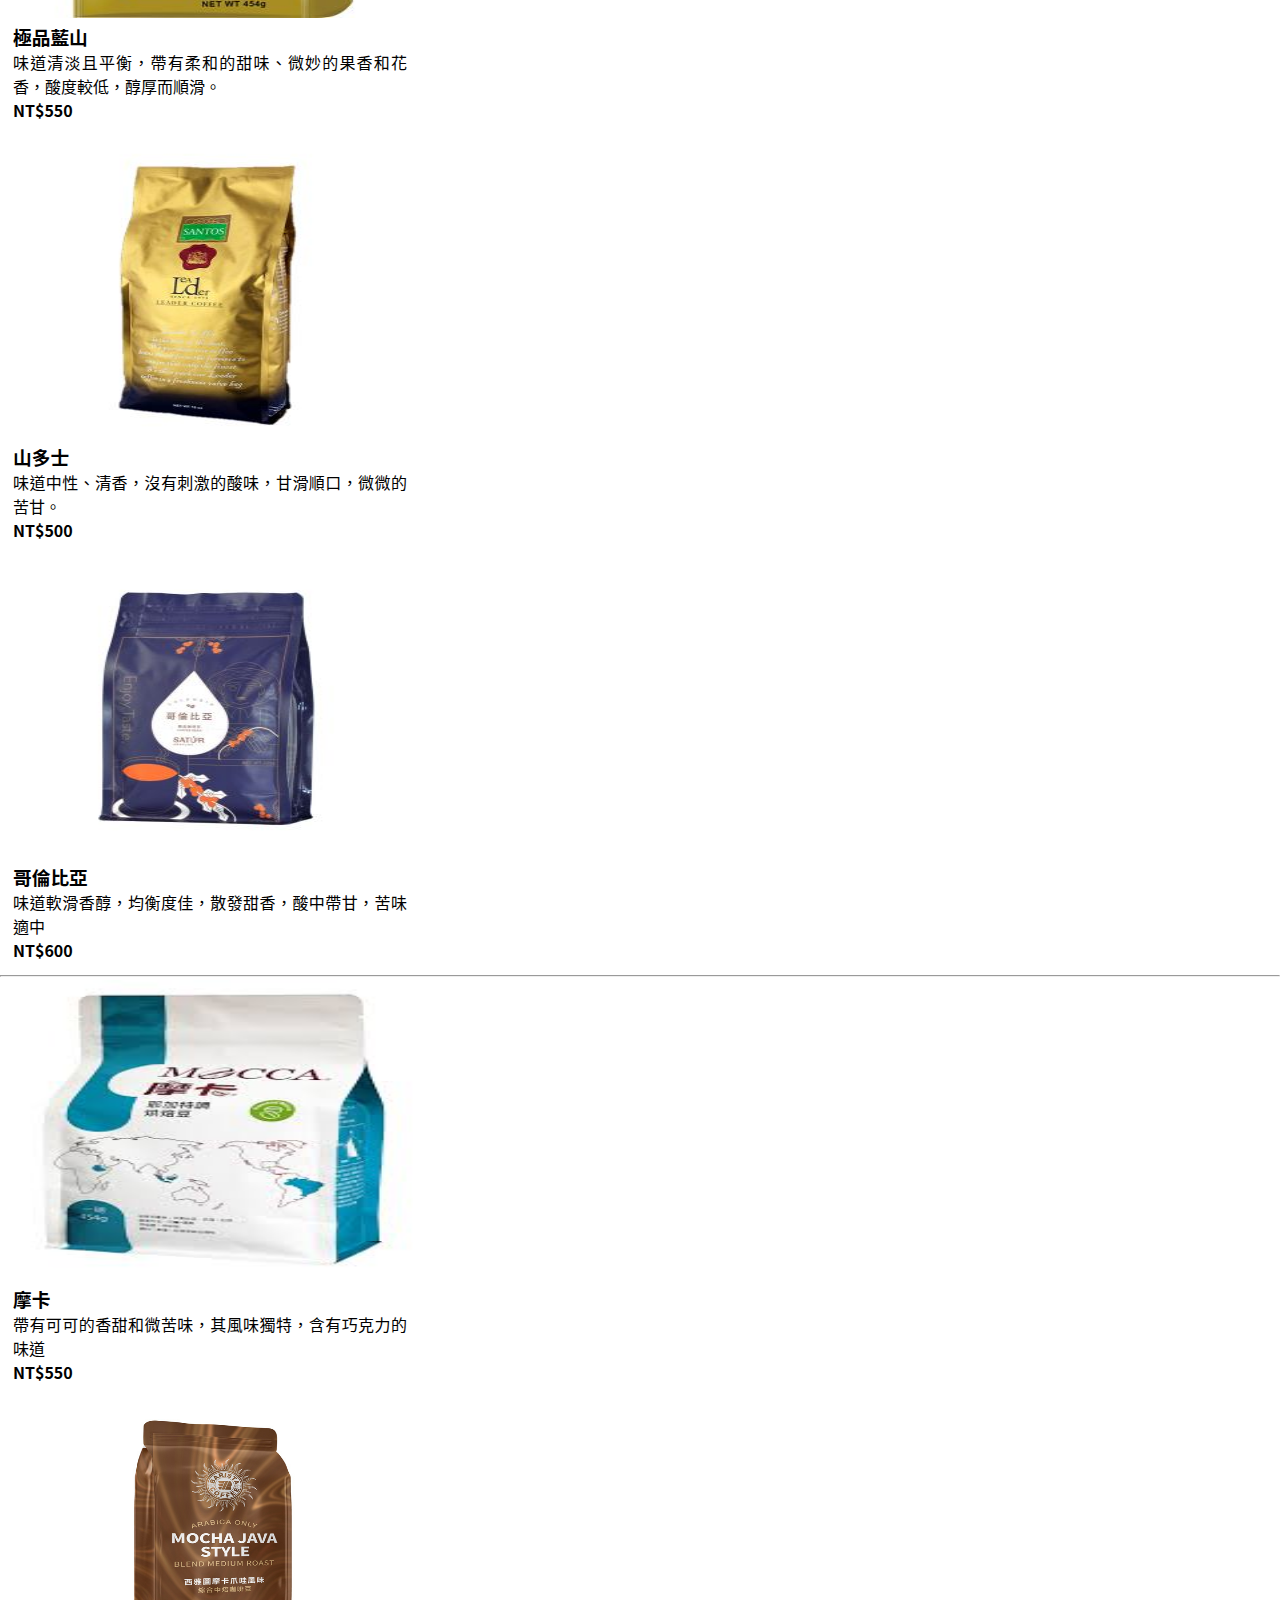
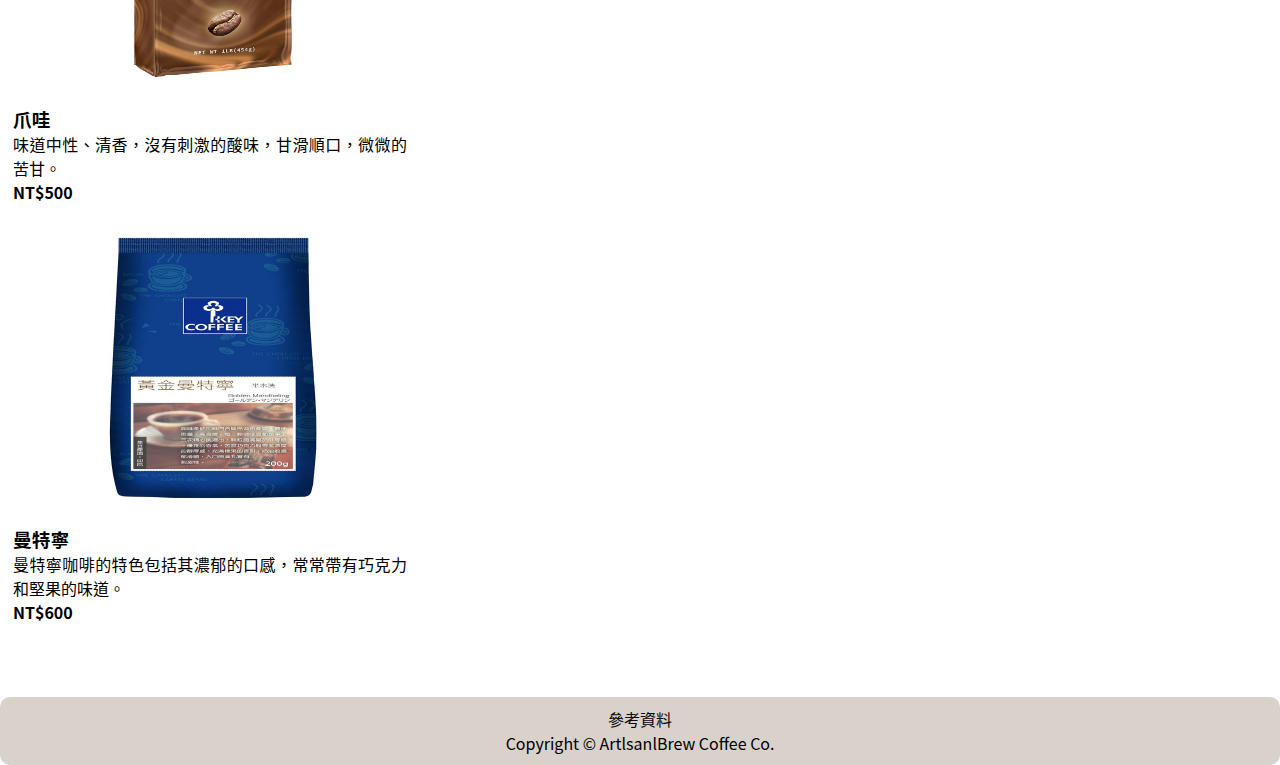
<file: html/product.html>
<!DOCTYPE html>
<html lang="zh-Hant-Tw">
<head>
    <meta charset="UTF-8">
    <meta http-equiv="X-UA-Compatible" content="IE=edge">
    <meta name="viewport" content="width=device-width, initial-scale=1.0">
    <title>ArtIsanlBrew Coffee Co.</title>
	<link rel="stylesheet" href="../css/product.css">
	<link rel = "stylesheet" href = "https://cdnjs.cloudflare.com/ajax/libs/font-awesome/6.1.1/css/all.min.css">
	<link href="https://cdn.jsdelivr.net/npm/bootstrap@5.1.1/dist/css/bootstrap.min.css" rel="stylesheet" integrity="sha384-F3w7mX95PdgyTmZZMECAngseQB83DfGTowi0iMjiWaeVhAn4FJkqJByhZMI3AhiU" crossorigin="anonymous">
</head>
<body>
    <main>
        <nav class="navbar navbar-expand-lg navbar-light bg-warning sticky-md-top">
            <div class="container-fluid">
              <a class="navbar-brand" href="#"><img src="../img/LOGO.jpg" alt="" width="100%" height="40"></a>
              <button class="navbar-toggler" type="button" data-bs-toggle="collapse" data-bs-target="#navbarNav" aria-controls="navbarNav" aria-expanded="false" aria-label="Toggle navigation">
                <span class="navbar-toggler-icon"></span>
              </button>
              <div class="collapse navbar-collapse" id="navbarNav">
                <ul class="navbar-nav">
                  <li class="nav-item">
                    <a class="nav-link active " aria-current="page" href="../index.html">首頁</a>
                  </li>
                  <li class="nav-item">
                    <a class="nav-link active" href="product.html">產品頁面</a>
                  </li>
                  <li class="nav-item">
                    <a class="nav-link active" href="activity.html">活動資訊</a>
                  </li>
				  <li class="nav-item">
                    <a class="nav-link active" href="knowledge.html">咖啡知識及文化</a>
                  </li>
                  <li class="nav-item">
                    <a class="nav-link active" href="about_us.html">關於我們</a>
                  </li>
                </ul>
              </div>
            </div>
        </nav>
        
        <div class="jumbotron jumbotron-fluid jum">
            <h1 class="display-4">ArtIsanlBrew Coffee Co.</h1>
            <p class="lead">品味生活，品味ArtisanalBrew的每一滴。</p>
         </div>
        
        <div class="coffee">
            <div class="row">
                <h2>咖啡</h2>
                <div class="col-12 col-sm-4">
                    <div class="card">
                        <img src="../img/coffee/Americano.jpg" class="card-img-top" alt="美式咖啡">
                        <div class="card-body">
                            <h3>美式咖啡</h3>
                            <p class="card-text">帶有濃郁的咖啡香氣，口感清爽，酸度適中，是一款經典而平衡的咖啡。</p>
                            <h4>NT$60</h4>

                        </div>
                    </div>
                </div>
                <div class="col-12 col-sm-4">
                    <div class="card">
                        <img src="../img/coffee/Cappuccino.jpg" class="card-img-top" alt="卡布奇諾">
                        <div class="card-body">
                            <h3>卡布奇諾</h3>
                            <p class="card-text">帶有濃郁咖啡香氣和柔滑奶香的咖啡，口感細膩順滑，伴隨著淡淡的巧克力和焦糖風味。</p>
                            <h4>NT$70</h4>

                        </div>
                    </div>
                </div>
                <div class="col-12 col-sm-4">
                    <div class="card">
                        <img src="../img/coffee/Latte.jpg" class="card-img-top" alt="拿鐵" >
                        <div class="card-body">
                            <h3>拿鐵</h3>
                            <p class="card-text">結合濃郁咖啡和柔滑奶泡的咖啡，口感柔滑順口，帶有濃郁的咖啡香氣和微甜的奶香。</p>
                            <h4>NT$80</h4>

                        </div>
                    </div>
                </div>
            </div>
            <hr>
            <div class="row">
                <div class="col-12 col-sm-4">
                    <div class="card">
                        <img src="../img/coffee/Espresso.jpg" class="card-img-top" alt="濃縮咖啡">
                        <div class="card-body">
                            <h3>濃縮咖啡</h3>
                            <p class="card-text">具有濃厚的咖啡香氣和強烈的咖啡味道，口感濃郁而醇厚，酸度相對較高。</p>
                            <h4>NT$55</h4>
                        </div>
                    </div>
                </div>
                <div class="col-12 col-sm-4">
                    <div class="card">
                        <img src="../img/coffee/Mocha.jpg" class="card-img-top" alt="摩卡">
                        <div class="card-body">
                            <h3>摩卡</h3>
                            <p class="card-text">擁有濃厚的巧克力香氣，口感豐富且濃郁，結合了咖啡的醇厚和巧克力的甜美。</p>                            
                            <h4>NT$75</h4>
                        </div>
                    </div>
                </div>
                <div class="col-12 col-sm-4">
                    <div class="card">
                        <img src="../img/coffee/Macchiato.jpeg" class="card-img-top" alt="瑪奇朵" >
                        <div class="card-body">
                            <h3>瑪奇朵</h3>
                            <p class="card-text">擁有濃郁的咖啡香氣，口感豐富柔滑，帶有微甜的奶香和淡淡的可可風味。</p>      
                            <h4>NT$80</h4>
                        </div>
                    </div>
                </div>
            </div>
         </div>   
        <div class="bean">
            <div class="row">
                <h2>咖啡豆</h2>
                <div class="col-12 col-sm-4">
                    <div class="card">
                        <img src="../img/bean/blue.jpg" class="card-img-top" alt="極品藍山">
                        <div class="card-body">
                            <h3>極品藍山</h3>
                            <p class="card-text">味道清淡且平衡，帶有柔和的甜味、微妙的果香和花香，酸度較低，醇厚而順滑。</p>
                            <h4>NT$550</h4>
                        </div>
                    </div>
                </div>
                <div class="col-12 col-sm-4">
                    <div class="card">
                        <img src="../img/bean/santos.jpg" class="card-img-top" alt="山多士">
                        <div class="card-body">
                            <h3>山多士</h3>
                            <p class="card-text">味道中性、清香，沒有刺激的酸味，甘滑順口，微微的苦甘。</p>
                            <h4>NT$500</h4>

                        </div>
                    </div>
                </div>
                <div class="col-12 col-sm-4">
                    <div class="card">
                        <img src="../img/bean/Colombia.jpg" class="card-img-top" alt="哥倫比亞">
                        <div class="card-body">
                            <h3>哥倫比亞</h3>

                            <p class="card-text">味道軟滑香醇，均衡度佳，散發甜香，酸中帶甘，苦味適中</p>
                            <h4>NT$600</h4>

                            </div>
                        </div>
                    </div>
                </div>
            </div>
            <hr>
            <div class="row">
                <div class="col-12 col-sm-4">
                    <div class="card">
                        <img src="../img/bean/mocca.jpg" class="card-img-top" alt="摩卡">
                        <div class="card-body">
                            <h3>摩卡</h3>
                            <p class="card-text">
                                帶有可可的香甜和微苦味，其風味獨特，含有巧克力的味道</p>
                            <h4>NT$550</h4>
                        </div>
                    </div>
                </div>
                <div class="col-12 col-sm-4">
                    <div class="card">
                        <img src="../img/bean/java.jpg" class="card-img-top" alt="爪哇">
                        <div class="card-body">
                            <h3>爪哇</h3>
                            <p class="card-text">味道中性、清香，沒有刺激的酸味，甘滑順口，微微的苦甘。</p>
                            <h4>NT$500</h4>
                        </div>
                    </div>
                </div>
                <div class="col-12 col-sm-4">
                    <div class="card">
                        <img src="../img/bean/Mandheling.jpg" class="card-img-top" alt="曼特寧">
                        <div class="card-body">
                            <h3>曼特寧</h3>
                            <p class="card-text">曼特寧咖啡的特色包括其濃郁的口感，常常帶有巧克力和堅果的味道。</p>
                            <h4>NT$600</h4>
                            </div>
                        </div>
                    </div>
                </div>
            </div>
        </div>
        <footer>
            <a href="sourse.html">參考資料</a>
            <p>Copyright © ArtlsanlBrew Coffee Co.</p>
        </footer>
    </main>
<script src="https://cdn.jsdelivr.net/npm/bootstrap@5.3.3/dist/js/bootstrap.bundle.min.js" integrity="sha384-YvpcrYf0tY3lHB60NNkmXc5s9fDVZLESaAA55NDzOxhy9GkcIdslK1eN7N6jIeHz" crossorigin="anonymous"></script>
</body>
</html>
</file>
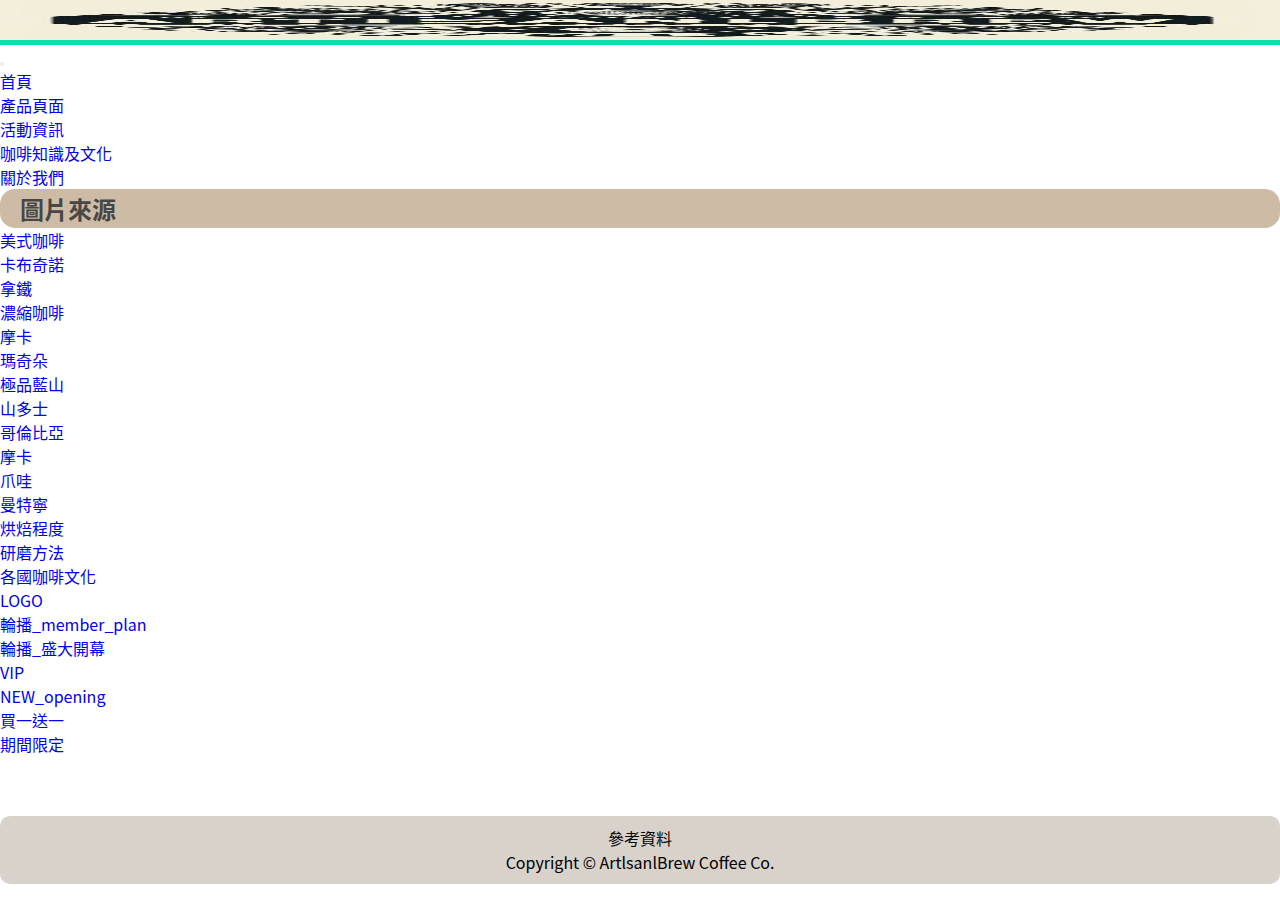
<file: html/sourse.html>
<!DOCTYPE html>
<html lang="zh-Hant-Tw">
<head>
    <meta charset="UTF-8">
    <meta http-equiv="X-UA-Compatible" content="IE=edge">
    <meta name="viewport" content="width=device-width, initial-scale=1.0">
    <title>ArtIsanlBrew Coffee Co.</title>
	<link rel="stylesheet" href="../css/index.css">
	<link rel = "stylesheet" href = "https://cdnjs.cloudflare.com/ajax/libs/font-awesome/6.1.1/css/all.min.css">
	<link href="https://cdn.jsdelivr.net/npm/bootstrap@5.1.1/dist/css/bootstrap.min.css" rel="stylesheet" integrity="sha384-F3w7mX95PdgyTmZZMECAngseQB83DfGTowi0iMjiWaeVhAn4FJkqJByhZMI3AhiU" crossorigin="anonymous">
</head>
<body>
    <main>
        <nav class="navbar navbar-expand-lg navbar-light bg-warning sticky-md-top">
            <div class="container-fluid">
              <a class="navbar-brand" href="#"><img src="../img/LOGO.jpg" alt="" width="100%" height="40"></a>
              <button class="navbar-toggler" type="button" data-bs-toggle="collapse" data-bs-target="#navbarNav" aria-controls="navbarNav" aria-expanded="false" aria-label="Toggle navigation">
                <span class="navbar-toggler-icon"></span>
              </button>
              <div class="collapse navbar-collapse" id="navbarNav">
                <ul class="navbar-nav">
                  <li class="nav-item">
                    <a class="nav-link active " aria-current="page" href="../index.html">首頁</a>
                  </li>
                  <li class="nav-item">
                    <a class="nav-link active" href="product.html">產品頁面</a>
                  </li>
                  <li class="nav-item">
                    <a class="nav-link active" href="activity.html">活動資訊</a>
                  </li>
				  <li class="nav-item">
                    <a class="nav-link active" href="knowledge.html">咖啡知識及文化</a>
                  </li>
                  <li class="nav-item">
                    <a class="nav-link active" href="about_us.html">關於我們</a>
                  </li>
                </ul>
              </div>
            </div>
        </nav>
        <h2>圖片來源</h2>
        <ol>
            <li>
                <a href="https://www.epochtimes.com/b5/20/2/25/n11895227.htm">美式咖啡</a>
            </li>
            <li>
                <a href="https://cookidoo.tw/recipes/recipe/zh-Hant/r57758">卡布奇諾</a>
            </li>
            <li>
                <a href="https://www.insingerkaffee.com.tw/Article/Detail/75859">拿鐵</a>
            </li>
            <li>
                <a href="https://www.cw.com.tw/article/5074737?template=fashion">濃縮咖啡</a>
            </li>
            <li>
                <a href="https://www.nespresso.com/recipes/tw/zh/16730BOR-16730BOR.html">摩卡</a>
            </li>
            <li>
                <a href="https://www.elle.com/tw/life/foodie/g30417112/starbucks-veganmilk/">瑪奇朵</a>
            </li>
            <li>
                <a href="https://m.momoshop.com.tw/goods.momo?i_code=1458063">極品藍山</a>
            </li>
            <li>
                <a href="https://tw.buy.yahoo.com/gdsale/gdsale.asp?gdid=p1000263553203&guccounter=1&guce_referrer=aHR0cHM6Ly93d3cuZ29vZ2xlLmNvbS8&guce_referrer_sig=AQAAANabq4sWKih5deOjbBC_F5KALDnAEttx_gmpFYpWsFvTzc2y0fFamPR97l9h3cplv5YpgVrpOTQOD5w-R_Hk3-sRavabSu4PuFwzJL-dSThMN2MZ4QVUsZ3rKXYKzjwlAk49Cj0XVHAaDoALKFrJBWJ2qb1TdFlSYcr7ZEVRailx">山多士</a>
            </li>
            <li>
                <a href="https://www.satur.com.tw/products/colombia-coffee-bean">哥倫比亞</a>
            </li>
            <li>
                <a href="https://shopee.tw/-%E6%91%A9%E5%8D%A1%E5%92%96%E5%95%A1-MOCCA-%E8%80%B6%E5%8A%A0%E7%89%B9%E8%AA%BF%E7%83%98%E7%84%99%E5%92%96%E5%95%A1%E8%B1%86%281%E7%A3%85-%E8%A2%8B%29-i.30716239.23244657583">摩卡</a>
            </li>
            <li>
                <a href="https://pxbox.es.pxmart.com.tw/product/65350">爪哇</a>
            </li>
            <li>
                <a href="https://www.keycoffee.com.tw/products/key-coffee-mag-%E9%BB%83%E9%87%91%E6%9B%BC%E7%89%B9%E5%AF%A7">曼特寧</a>
            </li>
            <li>
                <a href="https://blog.idrip.coffee/coffee-roast/">烘焙程度</a>
            </li>
            <li>
                <a href="https://www.oklaocoffee.net/blog/posts/oklaoblog20191031">研磨方法</a>
            </li>
            <li>
                <a href="https://tw.news.yahoo.com/%E9%A3%9F%E5%8A%9B-%E5%8F%8D%E5%90%91%E8%BC%B8%E5%87%BA%E5%8F%B0%E7%81%A3%E5%92%96%E5%95%A1%E6%96%87%E5%8C%96-%E5%8F%B0%E7%81%A3%E7%B2%BE%E5%93%81%E5%92%96%E5%95%A1%E5%9C%8B%E9%9A%9B%E6%88%B0%E5%BD%B9%E8%99%9F%E8%A7%92%E5%B7%B2%E9%9F%BF%E8%B5%B7-065838914.html">各國咖啡文化</a>
            </li>
            <li>
                <a href="https://copilot.microsoft.com/">LOGO</a>
            </li>
            <li>
                <a href="https://chatgpt.com/">輪播_member_plan</a>
            </li>
            <li>
                <a href="https://616pic.com/sucai/vr7iw0pdm.html">輪播_盛大開幕</a>
            </li>
            <li>
                <a href="https://zh.pngtree.com/freepng/yellow-crown-member-illustration_4724643.html">VIP</a>
            </li>
            <li>
                <a href="https://copilot.microsoft.com/">NEW_opening</a>
            </li>
            <li>
                <a href="https://zh.pngtree.com/freepng/buy-one-get-free-icon-banner_9003042.html">買一送一</a>
            </li>
            <li>
                <a href="https://stock.adobe.com/hk/images/%E3%80%8C%E6%9C%9F%E9%96%93%E9%99%90%E5%AE%9A%E3%80%8D%E3%81%AE%E8%B5%A4%E6%96%87%E5%AD%97%E3%81%AE%E3%82%B4%E3%83%A0%E5%8D%B0%E3%83%99%E3%82%AF%E3%82%BF%E3%83%BC%E3%82%A4%E3%83%A9%E3%82%B9%E3%83%88%E7%B4%A0%E6%9D%90/475262913">期間限定</a>
            </li>
        </ol>
        <footer>
            <a href="sourse.html">參考資料</a>
            <p>Copyright © ArtlsanlBrew Coffee Co.</p>
        </footer>
    </main>
<script src="https://cdn.jsdelivr.net/npm/bootstrap@5.3.3/dist/js/bootstrap.bundle.min.js" integrity="sha384-YvpcrYf0tY3lHB60NNkmXc5s9fDVZLESaAA55NDzOxhy9GkcIdslK1eN7N6jIeHz" crossorigin="anonymous"></script>
</body>
</html>
</file>
<file: css/index.css>
* {
	box-sizing: border-box;
	margin: 0;
	padding: 0;
  }  
body {
	font-family:"Noto Sans CJK TC", "Microsoft JhengHei", PingFang, STHeiti, sans-serif, serif;
	overflow-x: hidden;
}
a {
	text-decoration: none; 
}
nav a:hover {
	background-color: rgb(10, 224, 174);
}
.jum {
	padding: 10px;
	margin-bottom: 20px;
    position: relative;
	text-align: center;
	background-image: url(../img/Coffee.jpg); 
	background-repeat: no-repeat; 
	background-size: cover;
    color: white;
}
.jum p {
	text-align: center;
}

.title a{
	color: black;
	position: relative;
	float: right;
	top: -57px;
	right: 5px;
	font-size: 25px;
	text-decoration: none;
	margin-bottom: -20px;
}
.title a:hover {
	color: white;
}
.circle-arrow {
    width: 35px;
    height: 35px;
    border: 2px solid #000;
    border-radius: 50%;
    position: relative;
    overflow: hidden;
    display: inline-block;
	top: 10px;
}
  
 
.circle-arrow::after {
    content: '';
    position: absolute;
    top: 50%;
    left: 50%;
    transform: translate(-50%, -50%) rotate(45deg);
    width: 20px;
    height: 20px;
    border-right: 2px solid #000;
    border-top: 2px solid #000;
}
.circle-arrow::before {
    content: '';
    position: absolute;
    top: 50%;
    left: 50%;
    transform: translate(-50%, -50%);
    width: 20px; 
    height: 2px; 
    background-color: #000;
}
.circle-link:hover .circle-arrow {
    border-color: white; 
}
.circle-link:hover .circle-arrow::after {
    border-color: white; 
  }

  .circle-link:hover .circle-arrow::before {
    background-color: white; 
  }
.circle-link:hover {
    color: white; 
}
h1 {
	padding: 0.25em 1em;
}
.card {
    width: 400px;
	padding: 3px;
    margin: -20px 55px 10px 10px;

}
.card img {
    width: 400px;
    height: 300px;
}

h2 {
	position: relative;
  	background: #cebba5;
  	padding: 2px 5px 2px 20px;  	
  	color: #474747;
	border-radius: 15px;
}

h3 {
	color: black;
}
p {
	text-align: justify;
}

footer {
	background-color: #D8D2CB;
	padding: 10px;
	text-align: center;
	border-radius: 10px;
    position: relative;
    top: 60px;
}
footer a {  
	color: #050505;
	padding: 10px;
	text-align: center;
	text-decoration: none; 
} 
footer a:hover { 
	color: #858685;
}
footer p {
	text-align: center;
}
</file>
<file: css/about_us.css>
* {
	box-sizing: border-box;
  }  
body {
	font-family:"Noto Sans CJK TC", "Microsoft JhengHei", PingFang, STHeiti, sans-serif, serif;
	overflow-x: hidden;

}
a {
	text-decoration: none; /*移除超連結底線*/
}
nav a:hover {
	background-color: rgb(10, 224, 174);
}
h1 {
	padding: 0.25em 1em;
}

.container {
    position: relative;
    top: 50px;
}



h2 {
	position: relative;
  	background: #cebba5;
  	padding: 2px 5px 2px 20px;  	
  	color: #474747;
  	border-radius: 0 10px 10px 0;	
}
h2:before {
	font-family: "Font Awesome 6 Free";
	content: "\f518";
	display: inline-block;
	line-height: 50px;
	position: absolute;
	padding: 0em;
	color: white;
	background: #ff6363;
	font-weight: 1000;
	width: 50px;
	text-align: center;
	height: 50px;
	left: -1em;
	top: 50%;
	-webkit-transform: translateY(-50%);
	transform: translateY(-50%);
	border-radius: 50%;
	box-shadow: 1px 1px 2px rgba(0, 0, 0, 0.29);
}

p {
	text-align: justify;
}
/*footer樣式設定*/
footer {
	background-color: #D8D2CB;
	padding: 10px;
	text-align: center;
	border-radius: 10px;
    position: relative;
    top: 60px;
}
footer a {  
	color: #050505;
	padding: 10px;
	text-align: center;
	text-decoration: none; 
} 
footer a:hover { 
	color: #858685;
}
footer p {
	text-align: center;
}
</file>
<file: css/activity.css>
* {
	box-sizing: border-box;
  }  
body {
	font-family:"Noto Sans CJK TC", "Microsoft JhengHei", PingFang, STHeiti, sans-serif, serif;
	overflow-x: hidden;

}
a {
	text-decoration: none; /*移除超連結底線*/
}
nav a:hover {
	background-color: rgb(10, 224, 174);
}
h2 {
	color: black;
}

.card img {
	width: 300px;
	height: 300px;
}



p {
	text-align: justify;
}
/*footer樣式設定*/
footer {
	background-color: #D8D2CB;
	padding: 10px;
	text-align: center;
	border-radius: 10px;
    position: relative;
    top: 60px;
}
footer a {  
	color: #050505;
	padding: 10px;
	text-align: center;
	text-decoration: none; 
} 
footer a:hover { 
	color: #858685;
}
footer p {
	text-align: center;
}
</file>
<file: css/knowledge.css>
* {
	box-sizing: border-box;
  }  
body {
	font-family:"Noto Sans CJK TC", "Microsoft JhengHei", PingFang, STHeiti, sans-serif, serif;
	overflow-x: hidden;
}
a {
	text-decoration: none; /*移除超連結底線*/
}
nav a:hover {
	background-color: rgb(10, 224, 174);
}
h1 {
	text-align: center;
	position: relative;
	top: 10px;
	background-color: #f3d726c7;
	border-radius: 10px;
}

h2 {
	position: relative;
  	background: #cebba5;
  	padding: 2px 5px 2px 20px;  	
  	color: #474747;
  	border-radius: 0 10px 10px 0;	
}

.card-body ul li {
	font-size: large;
}

h2:before {
	font-family: "Font Awesome 6 Free";
	content: "\f518";
	display: inline-block;
	line-height: 50px;
	position: absolute;
	padding: 0em;
	color: white;
	background: #ff6363;
	font-weight: 1000;
	width: 50px;
	text-align: center;
	height: 50px;
	left: -1em;
	top: 50%;
	-webkit-transform: translateY(-50%);
	transform: translateY(-50%);
	border-radius: 50%;
	box-shadow: 1px 1px 2px rgba(0, 0, 0, 0.29);
}
img {
	width: 100%;
}
p {
	text-align: justify;
}
/*footer樣式設定*/
footer {
	background-color: #D8D2CB;
	padding: 10px;
	text-align: center;
	border-radius: 10px;
    position: relative;
    top: 60px;
}
footer a {  
	color: #050505;
	padding: 10px;
	text-align: center;
	text-decoration: none; 
} 
footer a:hover { 
	color: #858685;
}
footer p {
	text-align: center;
}
</file>
<file: css/product.css>
* {
	box-sizing: border-box;
	margin: 0;
	padding: 0;
}  
body {
	font-family:"Noto Sans CJK TC", "Microsoft JhengHei", PingFang, STHeiti, sans-serif, serif;
	overflow-x: hidden;
}
a {
	text-decoration: none; /*移除超連結底線*/
}
nav a:hover {
	background-color: rgb(10, 224, 174);
}
.jum {
	padding: 10px;
	margin-bottom: 20px;
    position: relative;
	text-align: center;
	background-image: url(../img/Coffee.jpg); 
	background-repeat: no-repeat; 
	background-size: cover;
    color: white;
}
.jum p {
    text-align: center;
}
h1 {
	padding: 0.25em 1em;
}

h2 {
	position: relative;
  	background: #cebba5;
  	padding: 2px 5px 2px 20px;  	
  	color: #000000;	
	text-align: center;
}

.card {
    width: 400px;
	padding: 3px;
    margin: -0px 10px 10px 10px;

}
.card img {
    width: 400px;
    height: 300px;
}

h3 {
	color: black;
}
h3:before {
	font-family: "Font Awesome 6 Free";
	padding-right : 5px; /*文字間距*/
}
p {
	text-align: justify;
}
/*footer樣式設定*/
footer {
	background-color: #D8D2CB;
	padding: 10px;
	text-align: center;
	border-radius: 10px;
    position: relative;
    top: 60px;
}
footer a {  
	color: #050505;
	padding: 10px;
	text-align: center;
	text-decoration: none; 
} 
footer a:hover { 
	color: #858685;
}
footer p {
	text-align: center;
}
</file>
